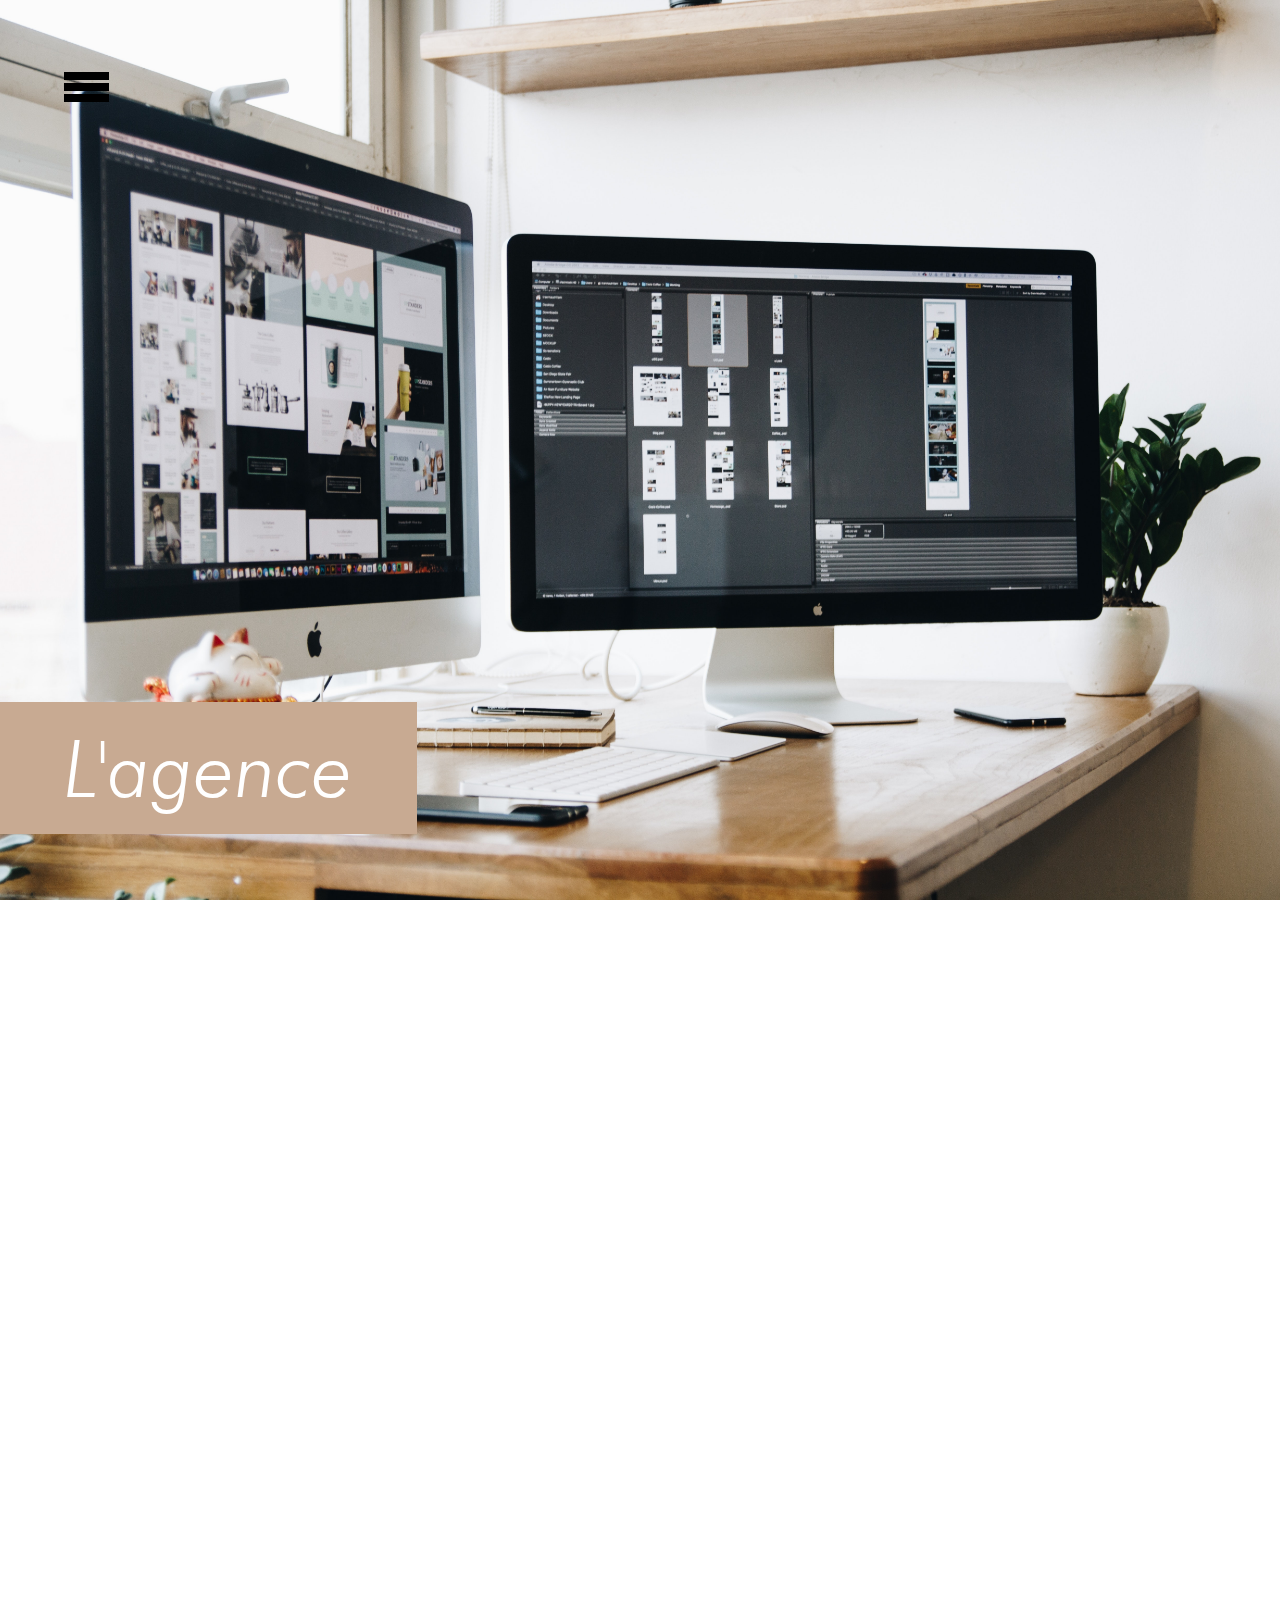
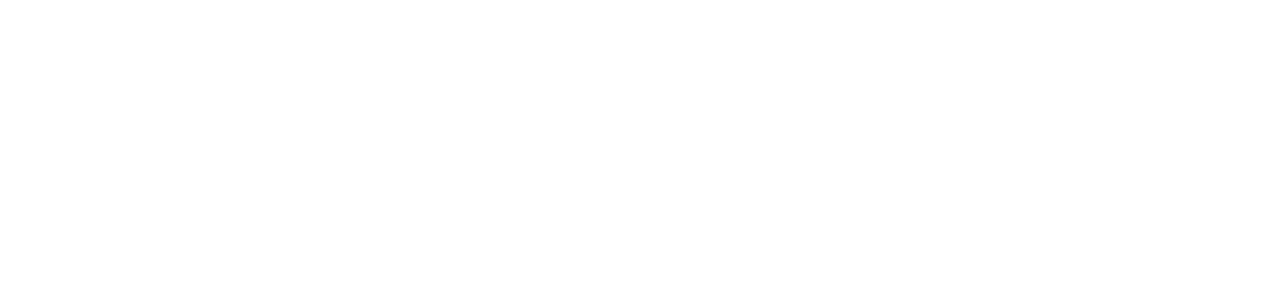
<file: agence.html>
<!DOCTYPE html>
<html>
<head>
	<title></title>
	<link rel="stylesheet" type="text/css" href="./assets/css/style.css">
	<script type="text/javascript" src="https://cdnjs.cloudflare.com/ajax/libs/jquery/3.6.0/jquery.min.js"></script>
	<link rel="stylesheet" href="https://cdnjs.cloudflare.com/ajax/libs/font-awesome/5.15.3/css/all.min.css" crossorigin="anonymous">
</head>
<body>
	<input type="checkbox" class="openSidebarMenu" id="openSidebarMenu">
	<label for="openSidebarMenu" class="sidebarIconToggle">
		<div class="spinner diagonal part-1"></div>
		<div class="spinner horizontal"></div>
		<div class="spinner diagonal part-2"></div>
	</label>
	<div id="sidebarMenu">
		<ul class="sidebarMenuInner">
			<li><a href="index.html" target="_blank">Accueil</a></li>
			<li><a href="agence.html" target="_blank">L'agence</a></li>
			<li><a href="projets.html" target="_blank">Projets</a></li>
			<li><a href="contact.html" target="_blank">Contact</a></li>
		</ul>
	</div>
	<div class="bg"><span class="title-bloc">L'agence</span></div>
	<div class="text-agence">
		<h1>Histoire</h1>
		<p>
			Catwalk est une agence de commmunication print & web basée sur Armentières, en plein coeur de la métropole de Lille dans le Nord.
			Forte de diverses expériences professionneles au seins d’agences de communications, de services communication et marketing de grandes entreprises ou encore de projets indépendants, Catwalk a pu reccueillir autant d’organisation et de compétences techniques que nécessaires pour mener a bien votre projet.
		</p>
	</div>
	<div class="text-agence-2">
		<h1>Equipe</h1>
		<p>
			L’agence se compose d’une Directrice artistique/Graphiste/Conceptrice réalisatrice web et digital travaillant seule ou en étroite collaboration avec des personnes qualifiée dans divers domaines afin de vous assurer une prestation de qualité la plus complète possible.
		</p>
	</div>
	<div class="text-agence-3">	
		<div class="bloc_orange">
			<div class="content">
				Votre contenu
			</div>
		</div>
		<div class="bloc">
			<div class="content">
				Votre contenu
			</div>
		</div>
		<div class="bloc_orange">
			<div class="content">
				Votre contenu
			</div>
		</div>
	</div>
	<div class="text-agence-4">
		<div class="bloc">
			<div class="content">
				Votre contenu
			</div>
		</div>
		<div class="bloc_orange">
			<div class="content">
				Votre contenu
			</div>
		</div>
		<div class="bloc">
			<div class="content">
				Votre contenu
			</div>
		</div>
	</div>
</body>
</html>
</file>
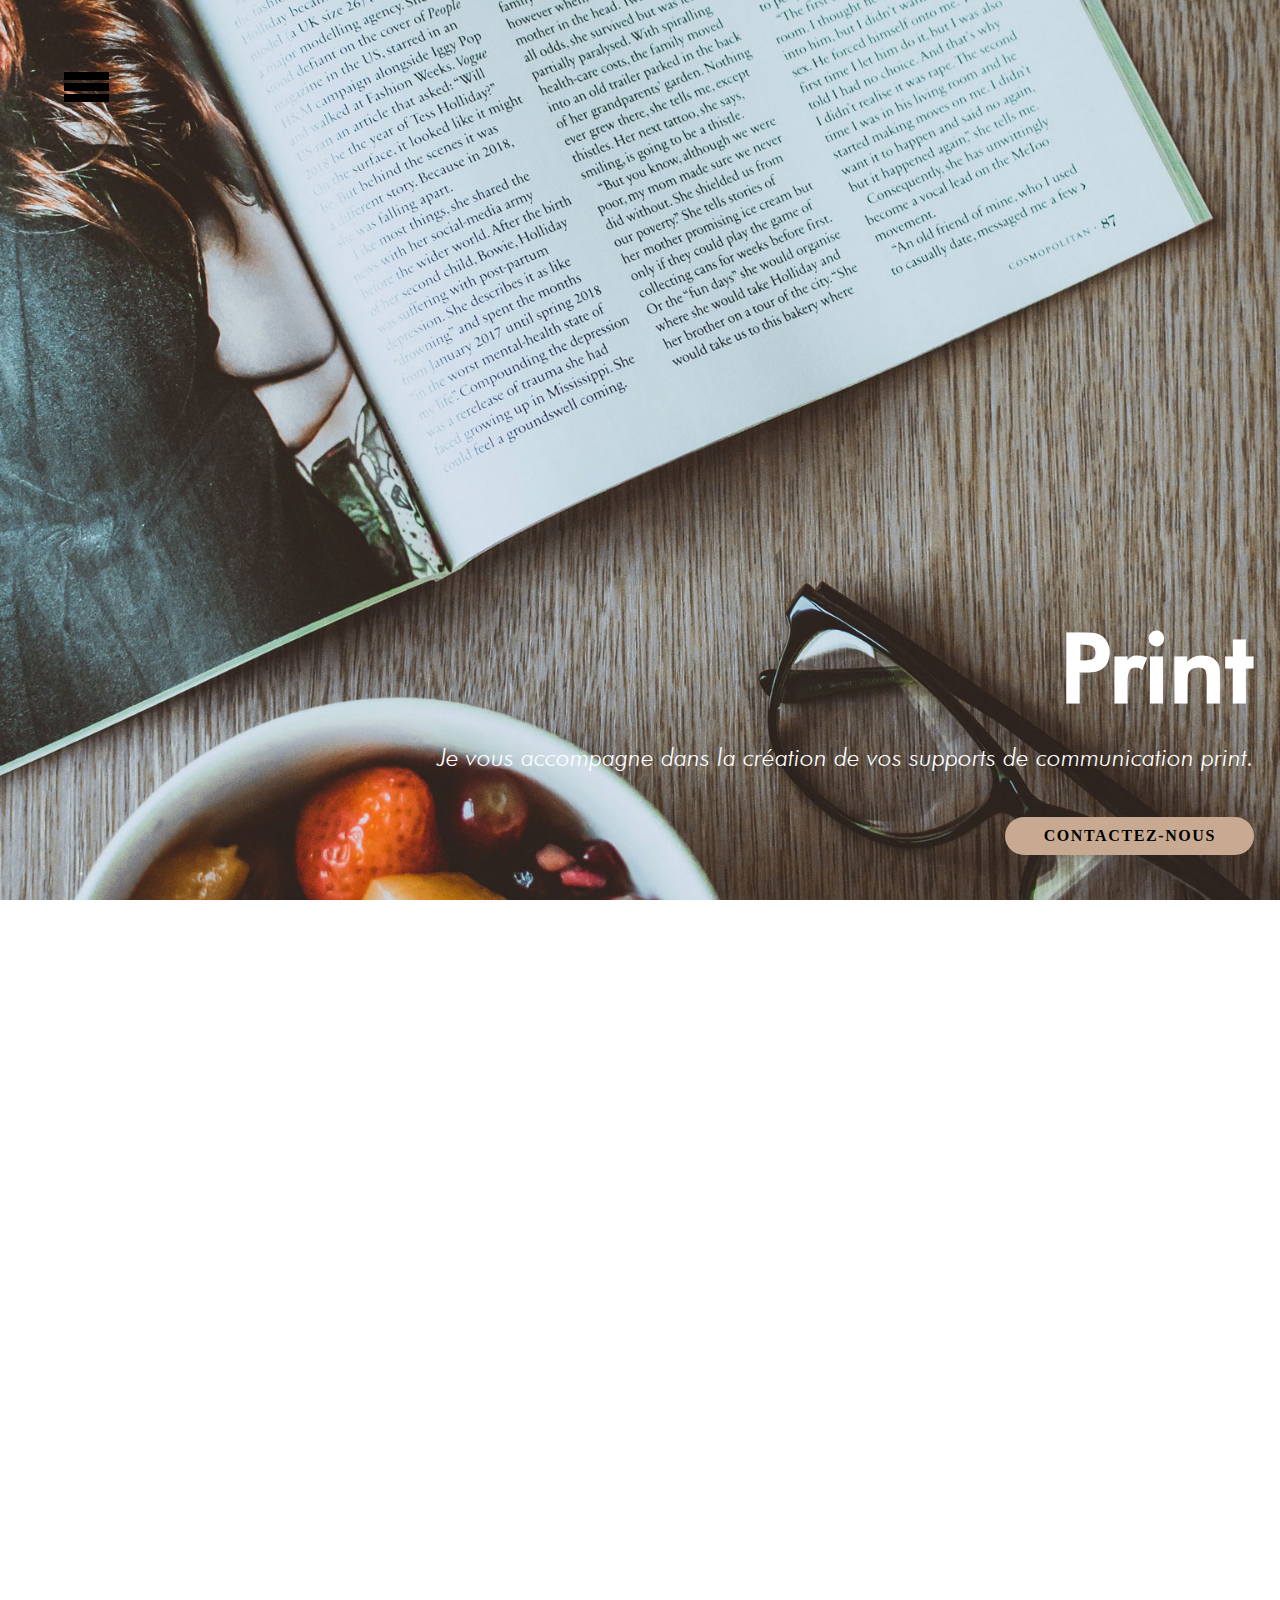
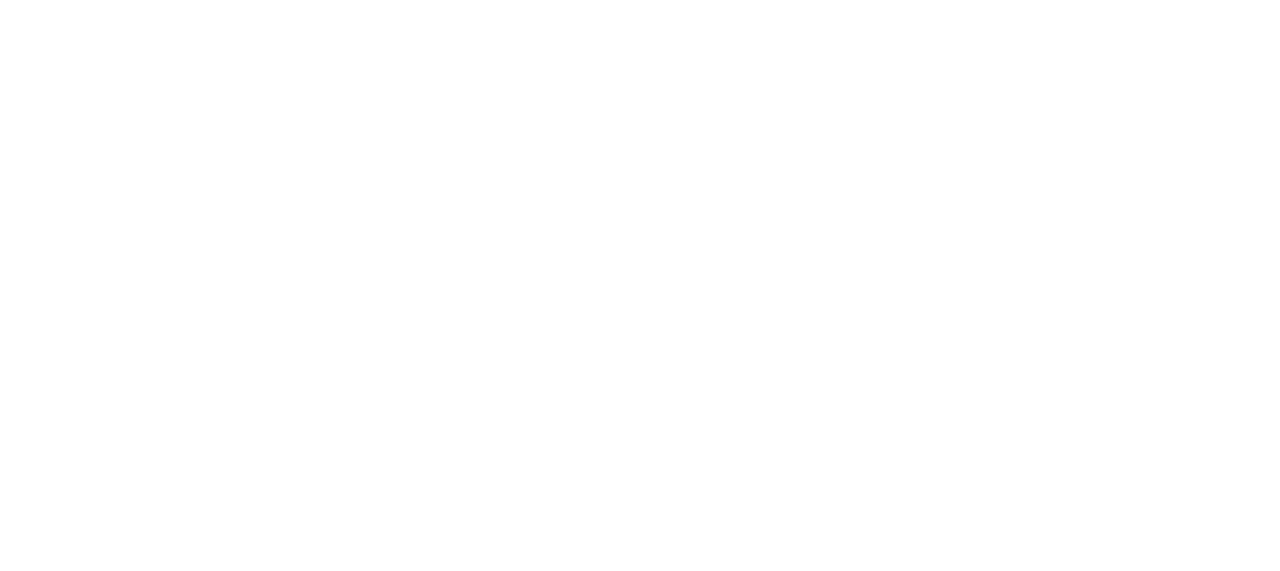
<file: print.html>
<!DOCTYPE html>
<html>
<head>
	<title>print</title>
	<link rel="stylesheet" type="text/css" href="./assets/css/style.css">
	<meta charset="UTF-8">
</head>
<body>
	<div class="main-header-print">	
		<input type="checkbox" class="openSidebarMenu" id="openSidebarMenu">
		<label for="openSidebarMenu" class="sidebarIconToggle">
			<div class="spinner diagonal part-1"></div>
			<div class="spinner horizontal"></div>
			<div class="spinner diagonal part-2"></div>
		</label>
		<div id="sidebarMenu">
			<ul class="sidebarMenuInner">
				<li><a href="index.html" target="_blank">Accueil</a></li>
				<li><a href="agence.html" target="_blank">L'agence</a></li>
				<li><a href="projets.html" target="_blank">Projets</a></li>
				<li><a href="contact.html" target="_blank">Contact</a></li>
			</ul>
		</div>	
		<div class="header-print">
			<h1 class="print-h1">Print</h1></br>
			<span class="print-span">Je vous accompagne dans la création de vos supports de communication print.</span></br>
			<a href="contact.html" class="print-btn">Contactez-nous</a></br>
			</div>
		</div>
		<div class="div-print">
			<div class="paragraphe-print">
				<p>	Je vous propose plusieurs services afin d’adapter au mieux votre communication print.</br>
				Nous pouvons créer ensemble un <b>logo</b> ainsi qu’une <b>identité visuelle</b> complète contenant la <b>papeterie</b> nécessaire à votre activité (carte de visite, papier-en-tête, etc...).</br>Je crée également vos supports d’affichages tels que les <b>affiches</b>, roll up, pancartes, banderoles, PLV, signalétique. Je peux également vous proposer des supports de communication visuelle tels que des <b>flyers, plaquettes, newletter, packaging ou documents techniques</b>.</br>Et pour une présentation complète de vos services nous pouvons ensembles crée un ensemble de supports éditoriaux tels que des <b>catalogues</b> 	ou <b>magazines</b> regroupant toutes les informations nécessaires pour votre public.</br>
			</p>
		</div>

		<div class="square-print">
			<div class="square-print-square">
				<div class="title-print">
					<h1 class="titre-divers">DIVER<span style="color: white">SITE</span></h1>
				</div>
				<div>
					<img class="short-img" src="./assets/img/400x400.png" alt="">				
				</div>	
				<div>
					<img class="large-img" src="./assets/img/background.jpg" alt="">				
				</div>
			</div>
		</div>
		<div class="div-middle-print">
			<div class="square-middle-print">
				<div class="square-print-square-middle">
					<div class="title-middle-print">
						<h1 class="titre-middle-divers">ACCES<span style="color: black">SIBILITE</span></h1>
					</div>
					<div>
						<img class="short-middle-img" src="./assets/img/400x400.png">				
					</div>	
				</div>
			</div>
			<div class="paragraphe-middle-print">
				<p style="font-size: 1vw">	
				Moins cher qu’une agence de communication, je vous propose des supports de qualité à des prix abordables.</br>
				Dès lors que vous prendrez contact avec moi via le formulaire du site, je m’engage à vous apporter une réponse dans les plus bref délais afin de pouvoir discuter ensembles de votre projet et de le débuter au plus vite après sa validation.
			</p>
		</div>
	</div>
	<div class="div-bottom-print">
		<div class="paragraphe-bottom-print">
			<div class="title-bottom-print">
				<h1 class="titre-bottom-divers">IMPRESSION</h1>
			</div>
			<p style="font-size: 1vw">	
				Si vous le souhaitez, je peux m’occuper de la gestion de vos impressions, ainsi, de la conception à la livraison, vous n’aurez qu’un interlocuteur, plus pratique, non ?
				De plus, je travaille avec un imprimeur qualifié qui vous permettra d’économiser sur votre facture finale sans rogner sur la qualité de vos impressions !
			</p>
		</div>

		<div class="square-bottom-print">
			<div class="square-print-square-bottom">
				<div>
					<img class="large-bottom-img" src="./assets/img/background.jpg" alt="">				
				</div>
			</div>
		</div>
	</div>
</body>
</html>
</file>
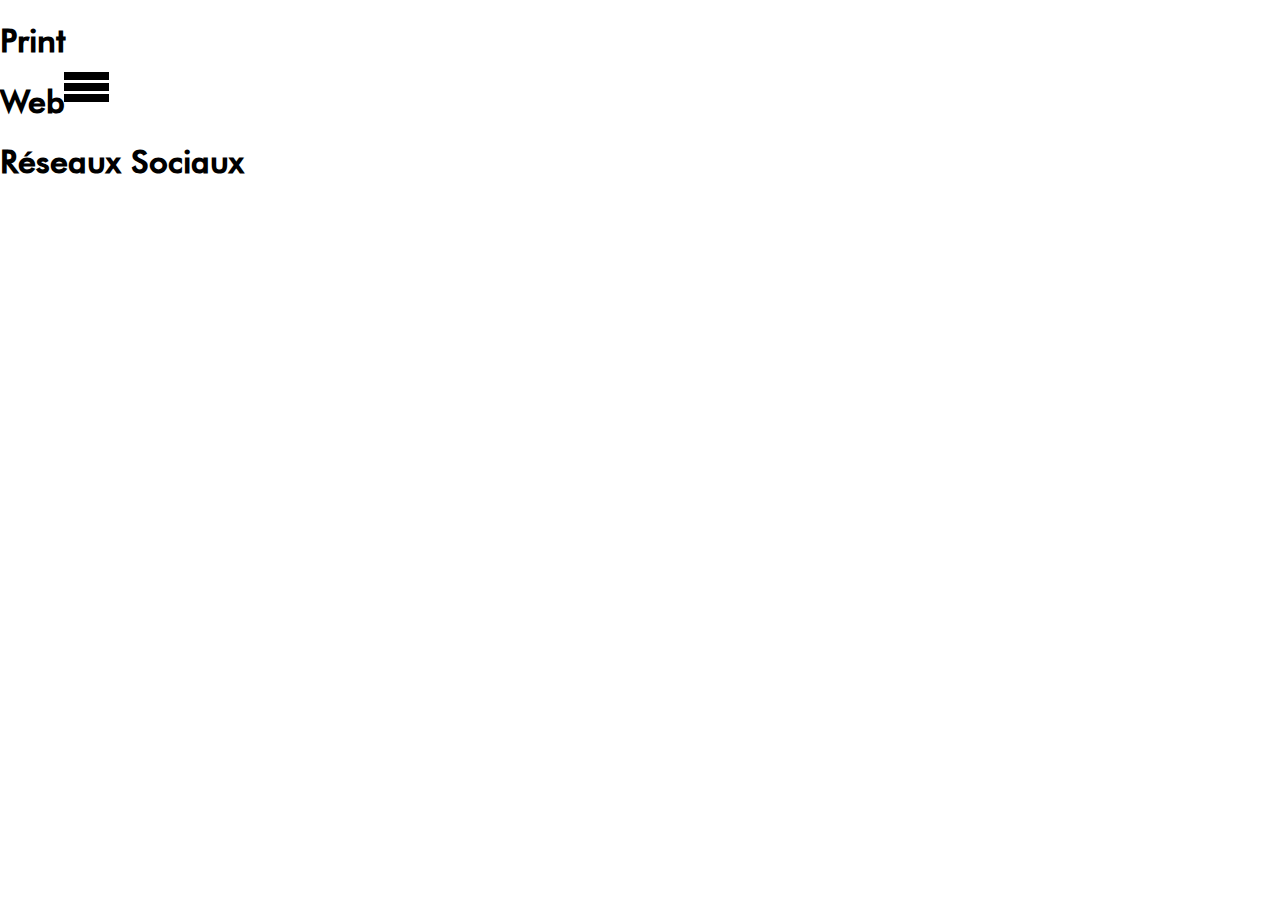
<file: projets.html>
<!DOCTYPE html>
<html>
<head>
	<title></title>
	<link rel="stylesheet" type="text/css" href="./assets/css/style.css">
</head>
<body>
	<input type="checkbox" class="openSidebarMenu" id="openSidebarMenu">
	<label for="openSidebarMenu" class="sidebarIconToggle">
		<div class="spinner diagonal part-1"></div>
		<div class="spinner horizontal"></div>
		<div class="spinner diagonal part-2"></div>
	</label>
	<div id="sidebarMenu">
		<ul class="sidebarMenuInner">
			<li><a href="index.html" target="_blank">Accueil</a></li>
			<li><a href="agence.html" target="_blank">L'agence</a></li>
			<li><a href="projets.html" target="_blank">Projets</a></li>
			<li><a href="contact.html" target="_blank">Contact</a></li>
		</ul>
	</div>
	<div class="list-projet">
		<div class="titre-projet">
			<h1 class="fromCenter"><a href="print.html">Print</a></h1>
		</div>
		<div class="titre-projet">
			<h1 class="fromCenter"><a href="web.html">Web</a></h1>
		</div>
		<div class="titre-projet">
			<h1 class="fromCenter"><a href="reseaux.html">Réseaux Sociaux</a></h1>
		</div>
	</div>		
</body>
</html>
</file>
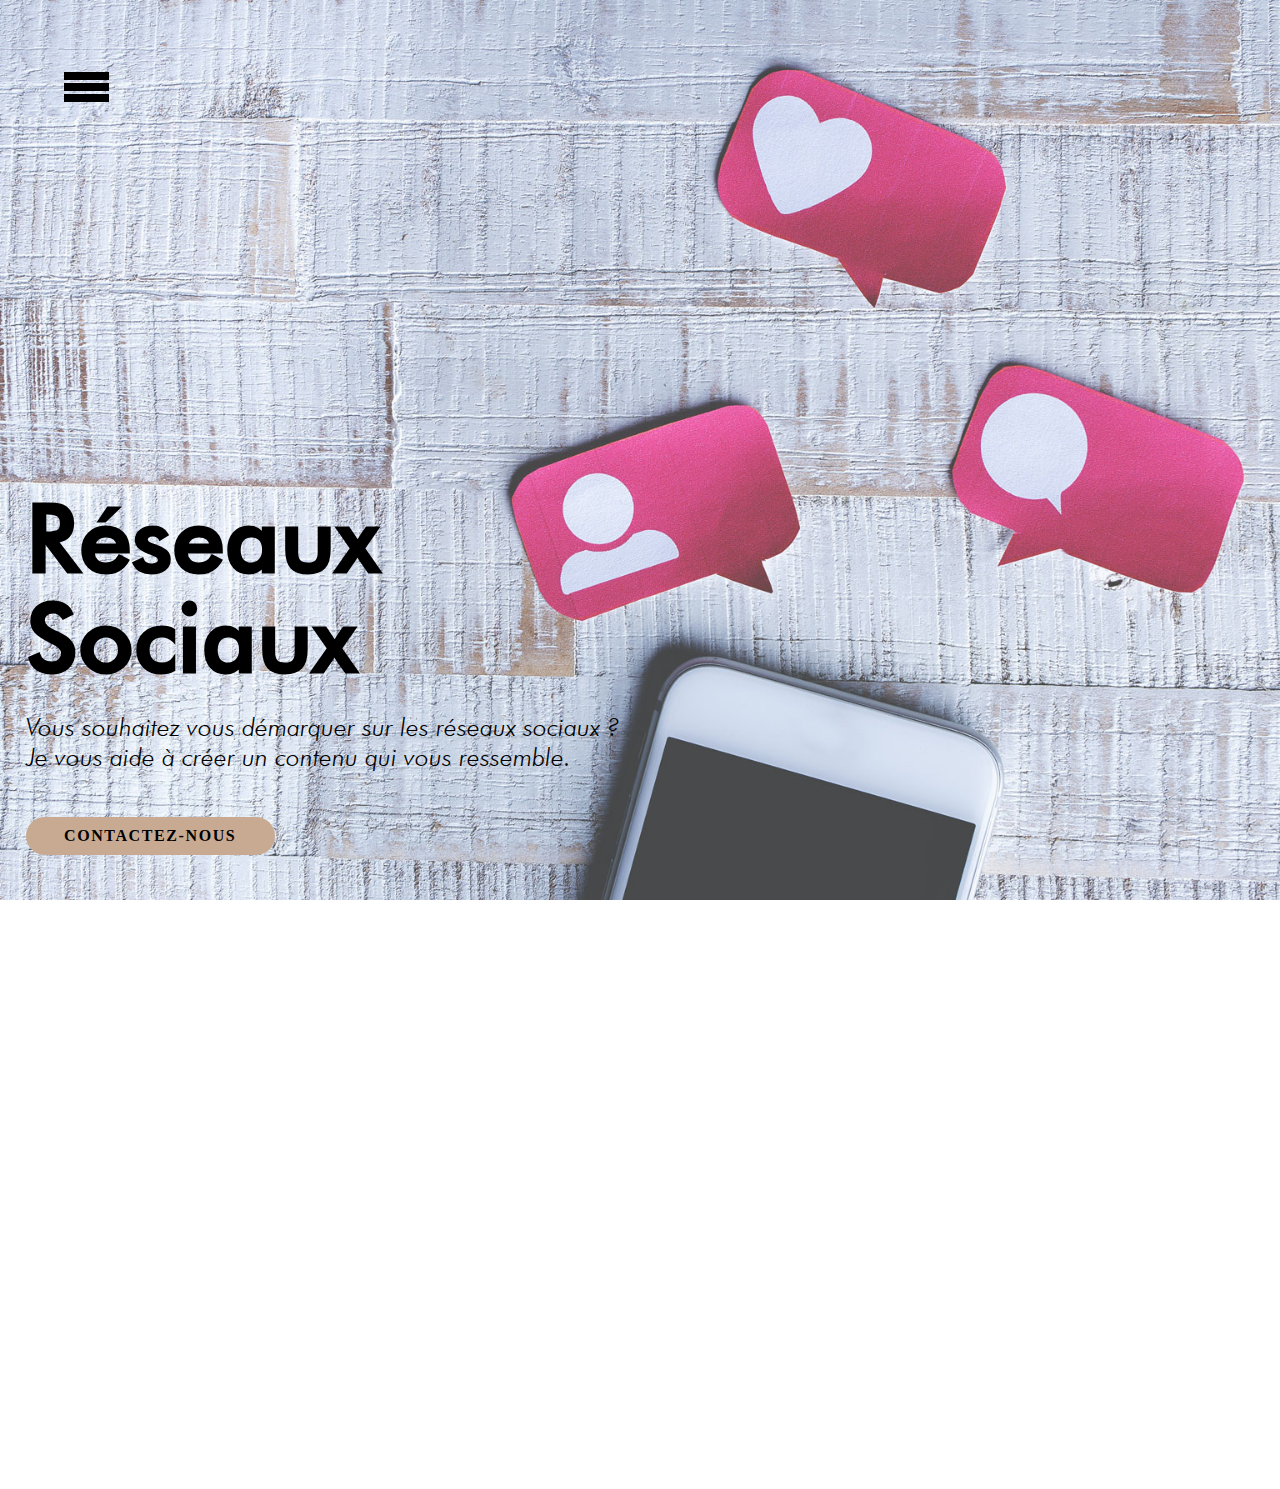
<file: reseaux.html>
<!DOCTYPE html>
<html>
<head>
	<title>Réseaux Sociaux</title>
	<link rel="stylesheet" type="text/css" href="./assets/css/style.css">
	<meta charset="UTF-8">
</head>
<body>
	<div class="main-header-reseaux">
		<input type="checkbox" class="openSidebarMenu" id="openSidebarMenu">
		<label for="openSidebarMenu" class="sidebarIconToggle">
			<div class="spinner diagonal part-1"></div>
			<div class="spinner horizontal"></div>
			<div class="spinner diagonal part-2"></div>
		</label>
		<div id="sidebarMenu">
			<ul class="sidebarMenuInner">
				<li><a href="index.html" target="_blank">Accueil</a></li>
				<li><a href="agence.html" target="_blank">L'agence</a></li>
				<li><a href="projets.html" target="_blank">Projets</a></li>
				<li><a href="contact.html" target="_blank">Contact</a></li>
			</ul>
		</div>
		<div class="header-web">
			<h1 class="web-h1" style="color: black">Réseaux</h1></br>
			<h1 class="web-h1" style="margin-top: -5%; color: black">Sociaux</h1></br>
			<span class="web-span" style="color: black">Vous souhaitez vous démarquer sur les réseaux sociaux ?</span><br>
			<span class="web-span" style="color: black">Je vous aide à créer un contenu qui vous ressemble.</span></br>
			<a href="contact.html" class="web-btn">Contactez-nous</a></br>
		</div>
	</div>

	<div class="container-reseaux">
		<h1 class="title-reseaux">Création de votre contenu</h1>
		<div class="title-bloc-reseaux">
			<img class="img-reseaux" src="./assets/img/400x400.png">

			<p class="paragraphe-reseaux">Envie de vous mettre à la page sur les réseaux sociaux ? Je vous aide à faire vos premiers pas sur l’application en créant un compte avec la photo de profil, la bannière et la description sur le réseau de votre choix.
				Je vous propose également de créer du contenu attractif et visuel, en adéquation avec votre marque pour vos publications et vos stories.
				Une stratégie de communication liée à vos réseaux afin d’exploiter au mieux leur potentiel.
			Et enfin, je vous propose la réalisation de courtes vidéos adaptées au format de vos posts pour agrémenter votre profil.</p>
		</div>
	</div>
</body>
</html>
</file>
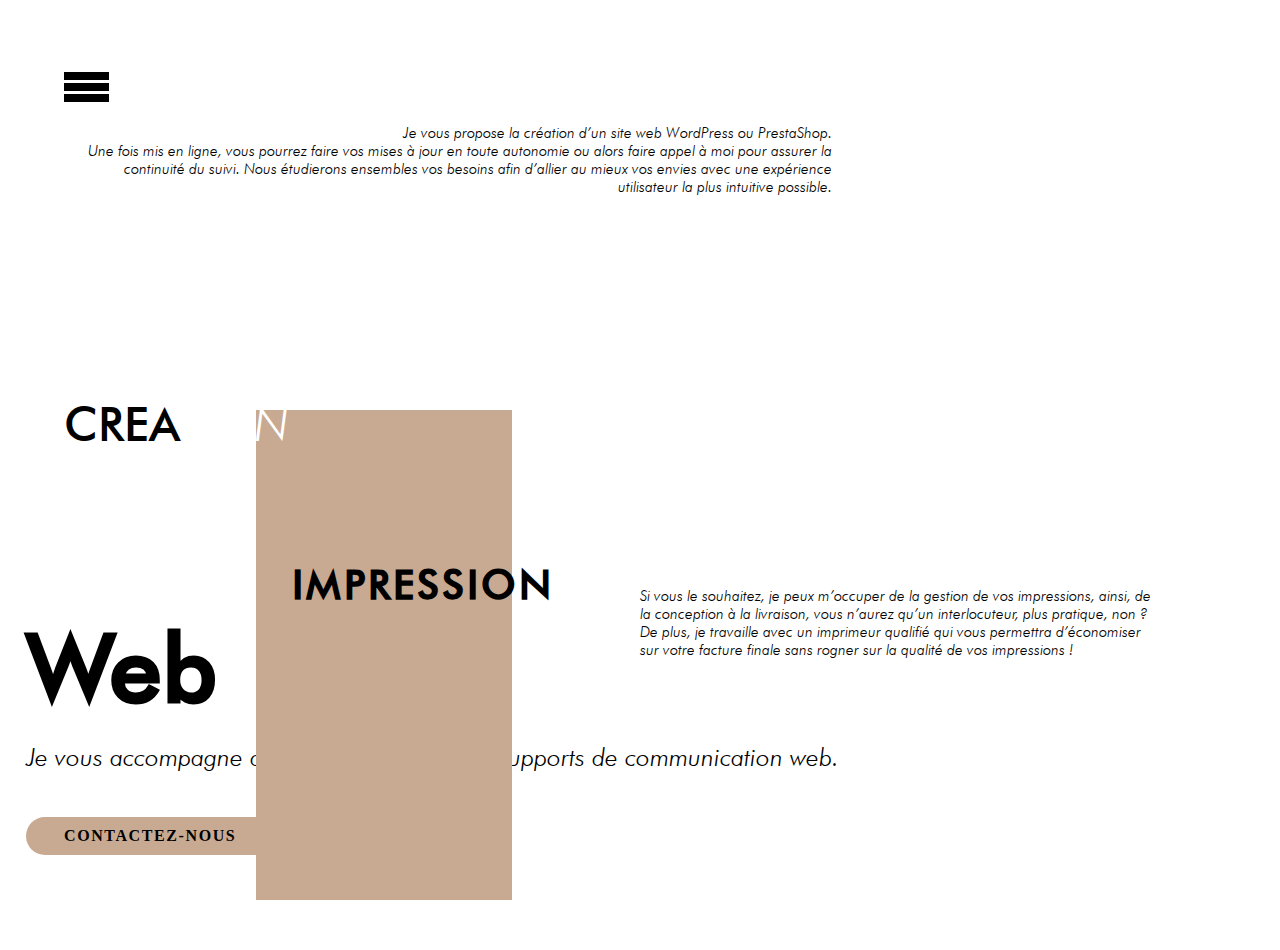
<file: web.html>
<!DOCTYPE html>
<html>
<head>
	<title>web</title>
	<link rel="stylesheet" type="text/css" href="./assets/css/style.css">
	<meta charset="UTF-8">
</head>
<body>
	<div class="main-header">
		<input type="checkbox" class="openSidebarMenu" id="openSidebarMenu">
		<label for="openSidebarMenu" class="sidebarIconToggle">
			<div class="spinner diagonal part-1"></div>
			<div class="spinner horizontal"></div>
			<div class="spinner diagonal part-2"></div>
		</label>
		<div id="sidebarMenu">
			<ul class="sidebarMenuInner">
				<li><a href="index.html" target="_blank">Accueil</a></li>
				<li><a href="agence.html" target="_blank">L'agence</a></li>
				<li><a href="projets.html" target="_blank">Projets</a></li>
				<li><a href="contact.html" target="_blank">Contact</a></li>
			</ul>
		</div>		
		<div class="header-web">
			<h1 class="web-h1">Web</h1></br>
			<span class="web-span">Je vous accompagne dans la création de vos supports de communication web.</span></br>
			<a href="contact.html" class="web-btn">Contactez-nous</a></br>
		</div>
	</div>

	<div class="div-web">
		<div class="paragraphe-web">
			<p>	
			Je vous propose la création d’un site web WordPress ou PrestaShop.</br>
			Une fois mis en ligne, vous pourrez faire vos mises à jour en toute autonomie ou alors faire appel à moi pour assurer la continuité du suivi. Nous étudierons ensembles vos besoins afin d’allier au mieux vos envies avec une expérience utilisateur la plus intuitive possible.
		</p>
	</div>

	<div class="square-web">
		<div class="square-web-square">
			<div class="title-web">
				<h1 class="titre-divers-web">CREA<span style="color: white">TION</span></h1>
			</div>
		</div>
	</div>

	<div class="div-bottom-web">
		<div class="square-bottom-web">
			<div class="square-web-square-bottom">
			</div>
		</div>
		<div class="paragraphe-bottom-web">
			<div class="title-bottom-web">
				<h1 class="titre-bottom-divers-web">IMPRESSION</h1>
			</div>
			<p style="font-size: ">	
				Si vous le souhaitez, je peux m’occuper de la gestion de vos impressions, ainsi, de la conception à la livraison, vous n’aurez qu’un interlocuteur, plus pratique, non ?
				De plus, je travaille avec un imprimeur qualifié qui vous permettra d’économiser sur votre facture finale sans rogner sur la qualité de vos impressions !
			</p>
		</div>
	</div>
</body>
</html>
</file>
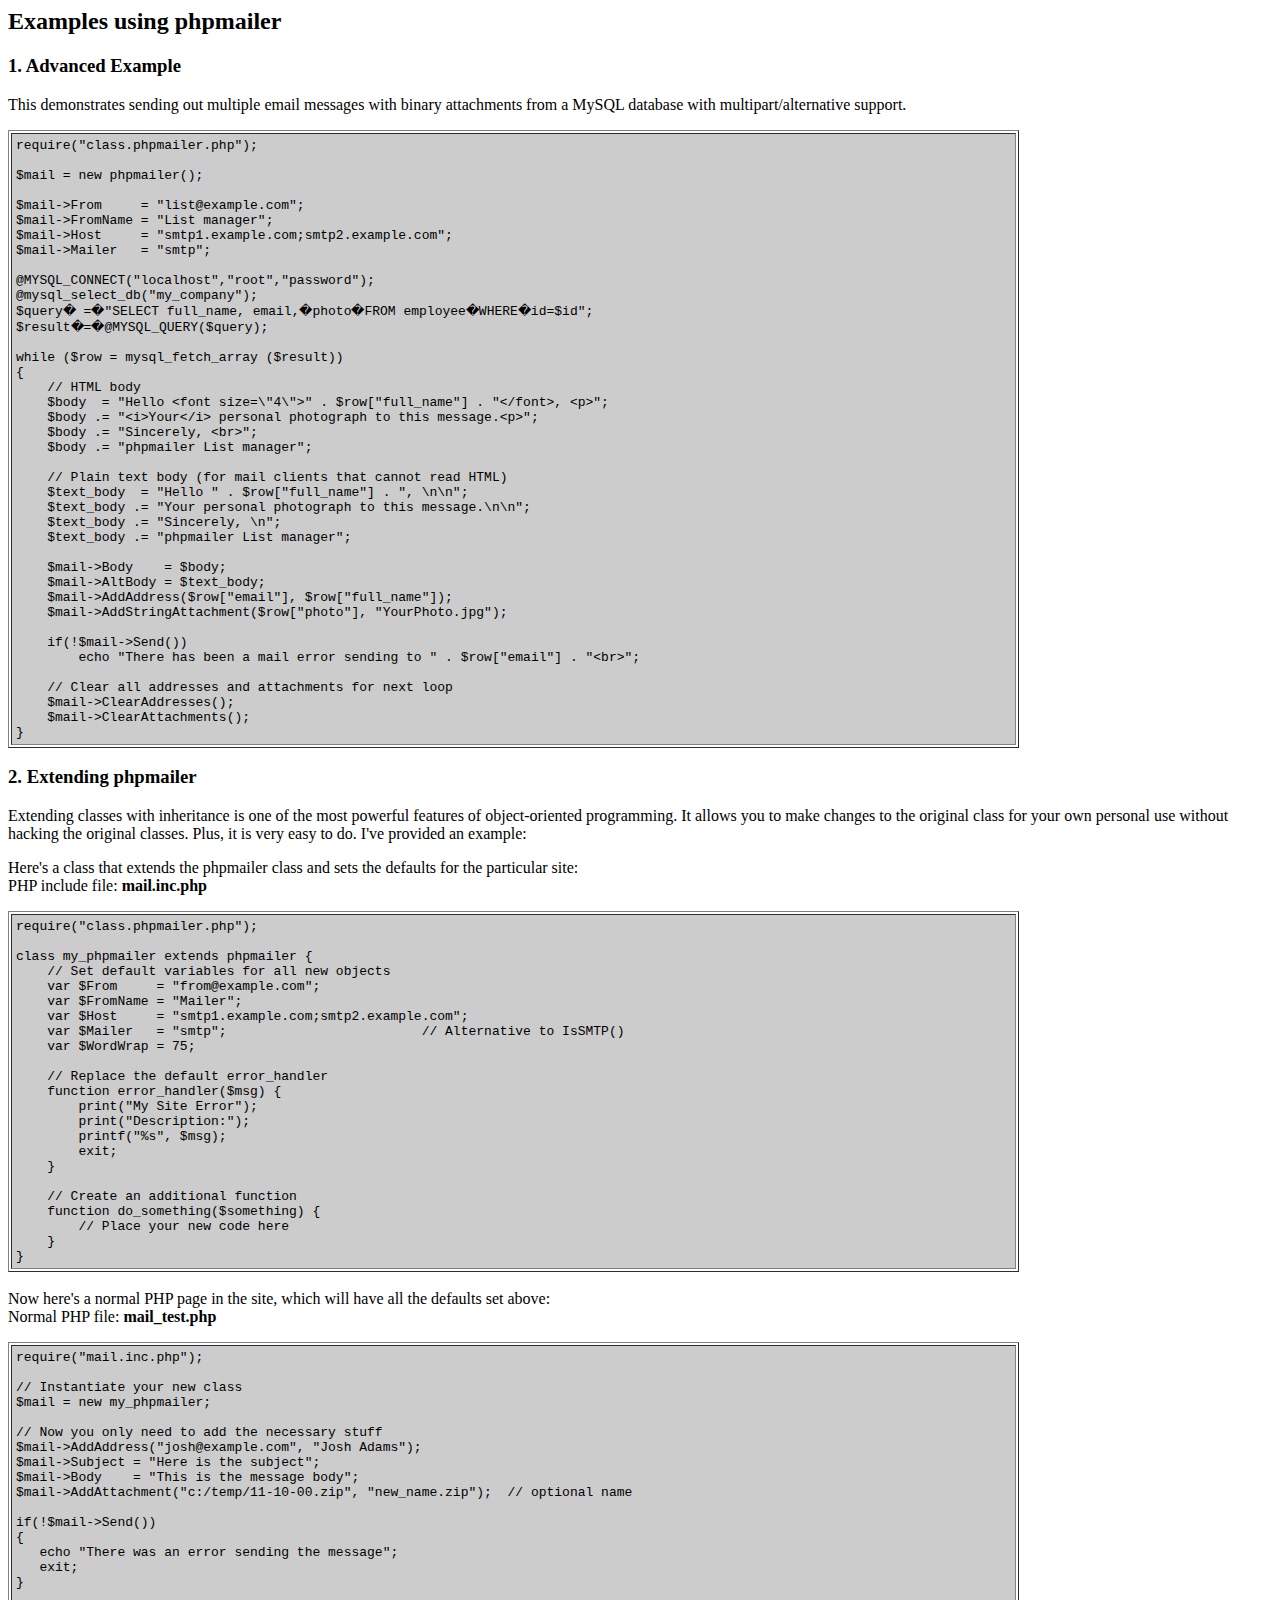
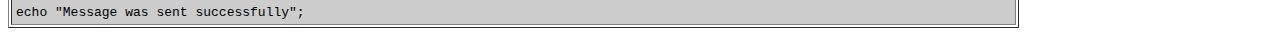
<file: PHPMailer_5.2.4/docs/extending.html>
<html>
<head>
<title>Examples using phpmailer</title>
</head>

<body bgcolor="#FFFFFF">

<h2>Examples using phpmailer</h2>

<h3>1. Advanced Example</h3>
<p>

This demonstrates sending out multiple email messages with binary attachments
from a MySQL database with multipart/alternative support.<p>
<table cellpadding="4" border="1" width="80%">
<tr>
<td bgcolor="#CCCCCC">
<pre>
require("class.phpmailer.php");

$mail = new phpmailer();

$mail->From     = "list@example.com";
$mail->FromName = "List manager";
$mail->Host     = "smtp1.example.com;smtp2.example.com";
$mail->Mailer   = "smtp";

@MYSQL_CONNECT("localhost","root","password");
@mysql_select_db("my_company");
$query� =�"SELECT full_name, email,�photo�FROM employee�WHERE�id=$id";
$result�=�@MYSQL_QUERY($query);

while ($row = mysql_fetch_array ($result))
{
    // HTML body
    $body  = "Hello &lt;font size=\"4\"&gt;" . $row["full_name"] . "&lt;/font&gt;, &lt;p&gt;";
    $body .= "&lt;i&gt;Your&lt;/i&gt; personal photograph to this message.&lt;p&gt;";
    $body .= "Sincerely, &lt;br&gt;";
    $body .= "phpmailer List manager";

    // Plain text body (for mail clients that cannot read HTML)
    $text_body  = "Hello " . $row["full_name"] . ", \n\n";
    $text_body .= "Your personal photograph to this message.\n\n";
    $text_body .= "Sincerely, \n";
    $text_body .= "phpmailer List manager";

    $mail->Body    = $body;
    $mail->AltBody = $text_body;
    $mail->AddAddress($row["email"], $row["full_name"]);
    $mail->AddStringAttachment($row["photo"], "YourPhoto.jpg");

    if(!$mail->Send())
        echo "There has been a mail error sending to " . $row["email"] . "&lt;br&gt;";

    // Clear all addresses and attachments for next loop
    $mail->ClearAddresses();
    $mail->ClearAttachments();
}
</pre>
</td>
</tr>
</table>
<p>

<h3>2. Extending phpmailer</h3>
<p>

Extending classes with inheritance is one of the most
powerful features of object-oriented
programming.  It allows you to make changes to the
original class for your
own personal use without hacking the original
classes.  Plus, it is very
easy to do. I've provided an example:

<p>
Here's a class that extends the phpmailer class and sets the defaults
for the particular site:<br>
PHP include file: <b>mail.inc.php</b>
<p>

<table cellpadding="4" border="1" width="80%">
<tr>
<td bgcolor="#CCCCCC">
<pre>
require("class.phpmailer.php");

class my_phpmailer extends phpmailer {
    // Set default variables for all new objects
    var $From     = "from@example.com";
    var $FromName = "Mailer";
    var $Host     = "smtp1.example.com;smtp2.example.com";
    var $Mailer   = "smtp";                         // Alternative to IsSMTP()
    var $WordWrap = 75;

    // Replace the default error_handler
    function error_handler($msg) {
        print("My Site Error");
        print("Description:");
        printf("%s", $msg);
        exit;
    }

    // Create an additional function
    function do_something($something) {
        // Place your new code here
    }
}
</td>
</tr>
</table>
<br>

Now here's a normal PHP page in the site, which will have all the defaults set
above:<br>
Normal PHP file: <b>mail_test.php</b>
<p>

<table cellpadding="4" border="1" width="80%">
<tr>
<td bgcolor="#CCCCCC">
<pre>
require("mail.inc.php");

// Instantiate your new class
$mail = new my_phpmailer;

// Now you only need to add the necessary stuff
$mail->AddAddress("josh@example.com", "Josh Adams");
$mail->Subject = "Here is the subject";
$mail->Body    = "This is the message body";
$mail->AddAttachment("c:/temp/11-10-00.zip", "new_name.zip");  // optional name

if(!$mail->Send())
{
   echo "There was an error sending the message";
   exit;
}

echo "Message was sent successfully";
</pre>
</td>
</tr>
</table>
</p>

</body>
</html>
</file>
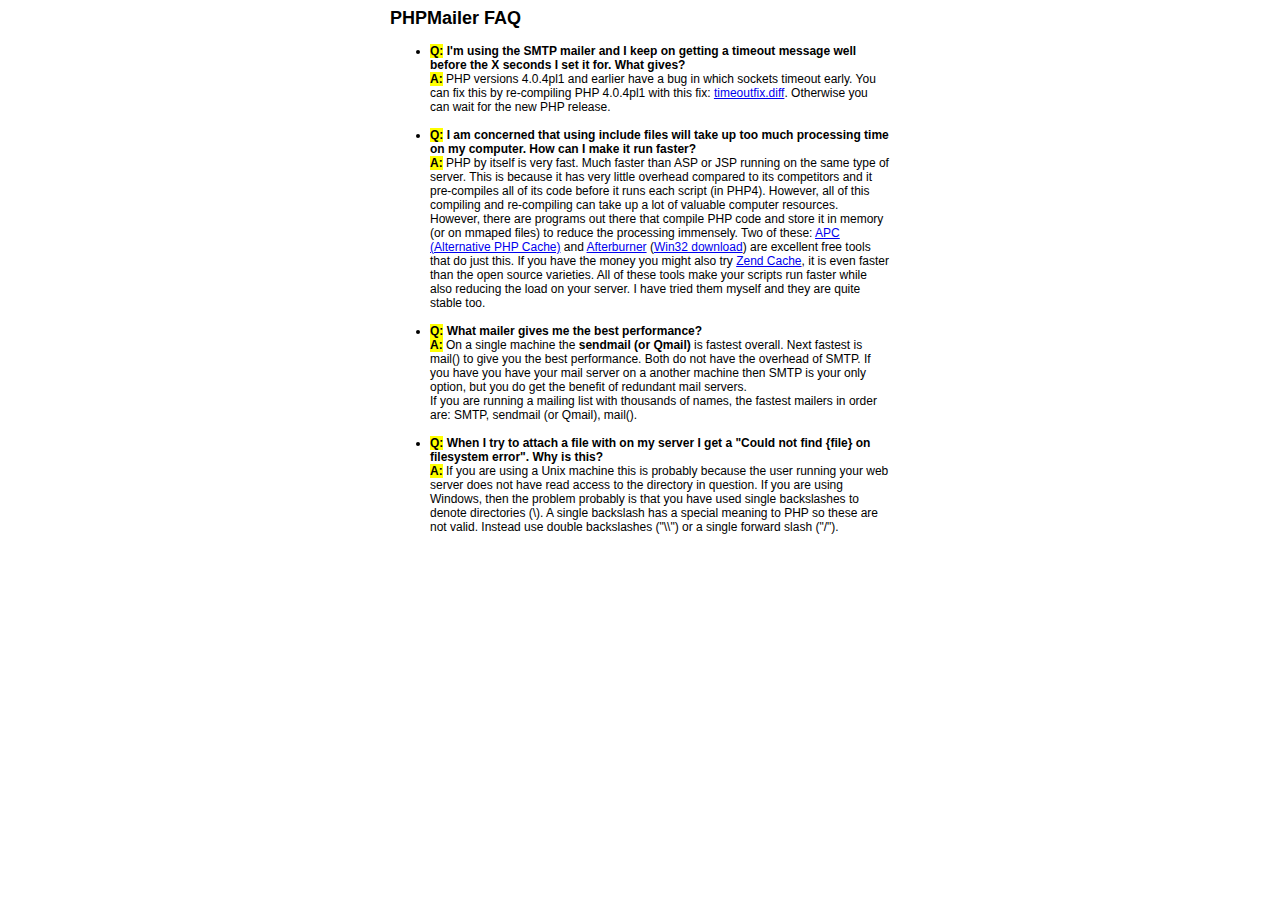
<file: PHPMailer_5.2.4/docs/faq.html>
﻿<html>
<head>
<title>PHPMailer FAQ</title>
<style>
body, p {
  font-family: Arial, Helvetica, sans-serif;
  font-size: 12px;
}
div.width {
  width: 500px;
  text-align: left;
}
</style>
</head>
<body bgcolor="#FFFFFF">
<center>
<div class="width">
<h2>PHPMailer FAQ</h2>
<ul>

  <li><b style="background-color: #FFFF00">Q:</b> <b>I&#039;m using the SMTP mailer and I keep on getting a timeout message
  well before the X seconds I set it for.  What gives?</b><br />
  <b style="background-color: #FFFF00">A:</b> PHP versions 4.0.4pl1 and earlier have a bug in which sockets timeout
  early.  You can fix this by re-compiling PHP 4.0.4pl1 with this fix:
  <a href="timeoutfix.diff">timeoutfix.diff</a>. Otherwise you can wait for the new PHP release.<br /><br /></li>

  <li><b style="background-color: #FFFF00">Q:</b> <b>I am concerned that using include files will take up too much
  processing time on my computer.  How can I make it run faster?</b><br />
  <b style="background-color: #FFFF00">A:</b>  PHP by itself is very fast.  Much faster than ASP or JSP running on
  the same type of server.  This is because it has very little overhead compared
  to its competitors and it pre-compiles all of
  its code before it runs each script (in PHP4).  However, all of
  this compiling and re-compiling can take up a lot of valuable
  computer resources.  However, there are programs out there that compile
  PHP code and store it in memory (or on mmaped files) to reduce the
  processing immensely.  Two of these: <a href="http://apc.communityconnect.com">APC
  (Alternative PHP Cache)</a> and <a href="http://bwcache.bware.it/index.htm">Afterburner</a>
  (<a href="http://www.mm4.de/php4win/mod_php4_win32/">Win32 download</a>)
  are excellent free tools that do just this.  If you have the money
  you might also try <a href="http://www.zend.com">Zend Cache</a>, it is
  even faster than the open source varieties.  All of these tools make your
  scripts run faster while also reducing the load on your server. I have tried
  them myself and they are quite stable too.<br /><br /></li>

  <li><b style="background-color: #FFFF00">Q:</b> <b>What mailer gives me the best performance?</b><br />
  <b style="background-color: #FFFF00">A:</b> On a single machine the <b>sendmail (or Qmail)</b> is fastest overall.
  Next fastest is mail() to give you the best performance. Both do not have the overhead of SMTP.
  If you have you have your mail server on a another machine then
  SMTP is your only option, but you do get the benefit of redundant mail servers.<br />
  If you are running a mailing list with thousands of names, the fastest mailers in order are: SMTP, sendmail (or Qmail), mail().<br /><br /></li>

  <li><b style="background-color: #FFFF00">Q:</b> <b>When I try to attach a file with on my server I get a
  "Could not find {file} on filesystem error".  Why is this?</b><br />
  <b style="background-color: #FFFF00">A:</b> If you are using a Unix machine this is probably because the user
  running your web server does not have read access to the directory in question.  If you are using Windows,
  then the problem probably is that you have used single backslashes to denote directories (\).
  A single backslash has a special meaning to PHP so these are not
  valid.  Instead use double backslashes ("\\") or a single forward
  slash ("/").<br /><br /></li>

</ul>

</div>
</center>

</body>
</html>
</file>
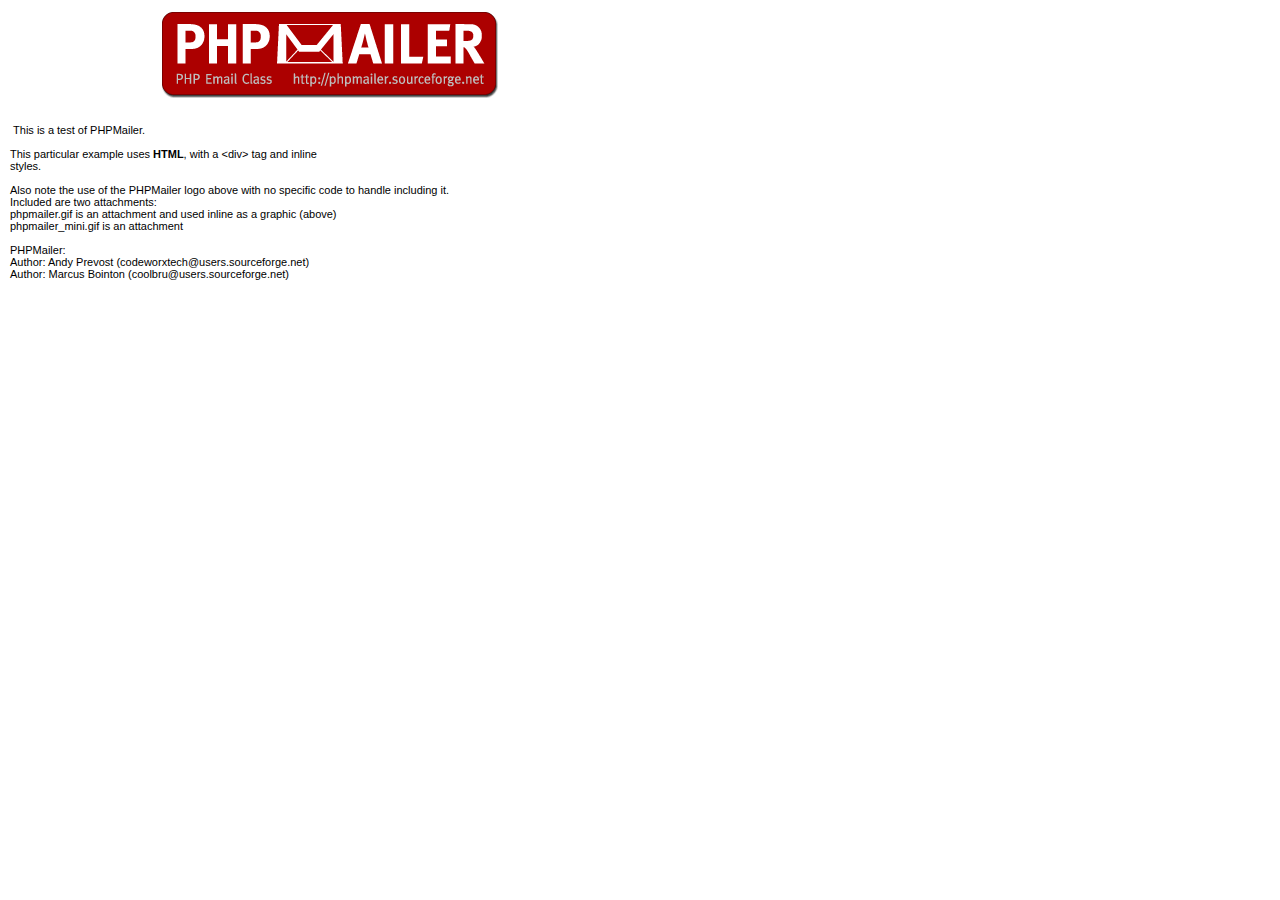
<file: PHPMailer_5.2.4/examples/contents.html>
<body style="margin: 10px;">
<div style="width: 640px; font-family: Arial, Helvetica, sans-serif; font-size: 11px;">
<div align="center"><img src="images/phpmailer.gif" style="height: 90px; width: 340px"></div><br>
<br>
&nbsp;This is a test of PHPMailer.<br>
<br>
This particular example uses <strong>HTML</strong>, with a &lt;div&gt; tag and inline<br>
styles.<br>
<br>
Also note the use of the PHPMailer logo above with no specific code to handle
including it.<br />
Included are two attachments:<br />
phpmailer.gif is an attachment and used inline as a graphic (above)<br />
phpmailer_mini.gif is an attachment<br />
<br />
PHPMailer:<br />
Author: Andy Prevost (codeworxtech@users.sourceforge.net)<br />
Author: Marcus Bointon (coolbru@users.sourceforge.net)<br />
</div>
</body>
</file>
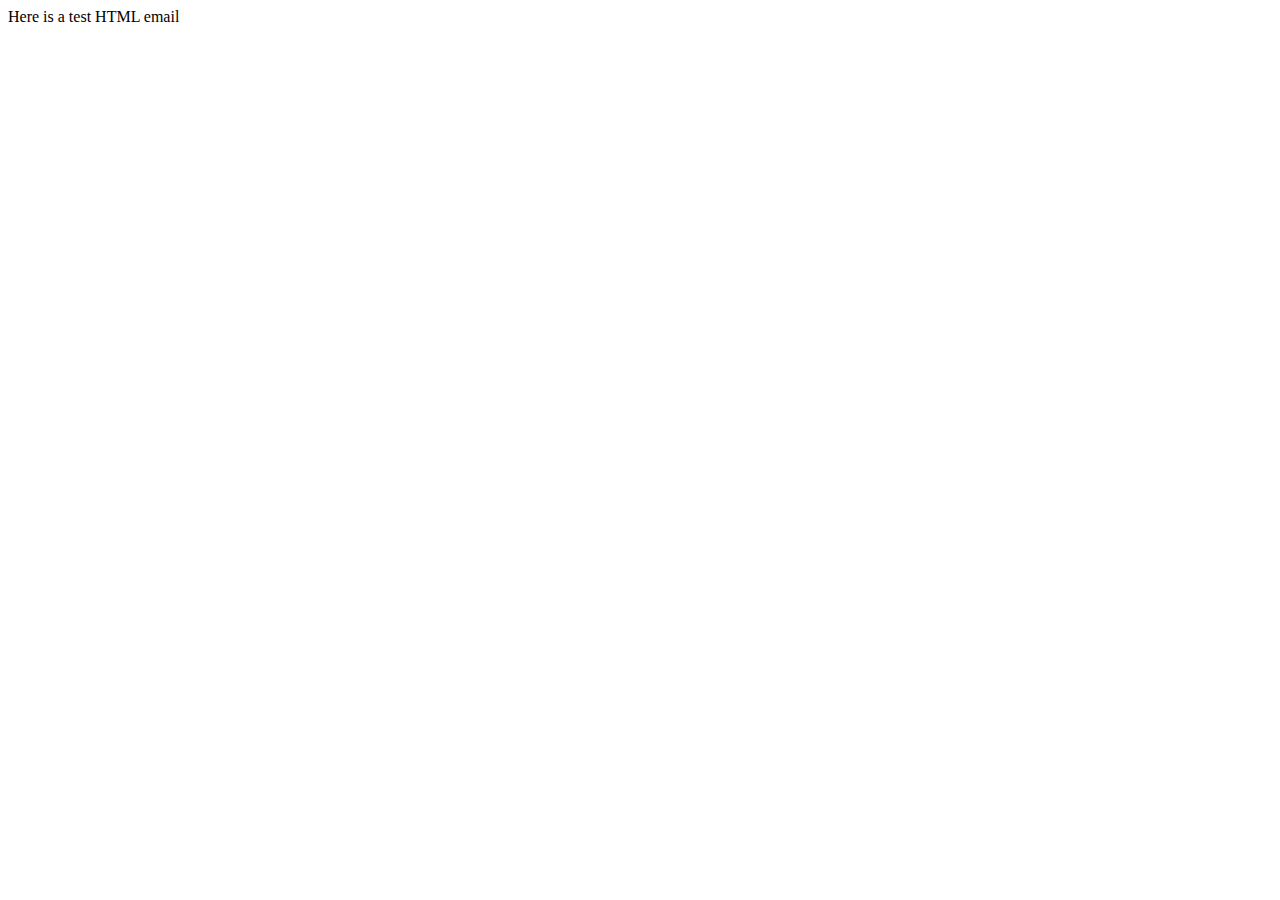
<file: PHPMailer_5.2.4/test/contents.html>
<!DOCTYPE HTML PUBLIC "-//W3C//DTD HTML 4.01 Transitional//EN">
<html>
  <head>
    <title>Email test</title>
    <meta http-equiv="Content-Type" content="text/html; charset=UTF-8">
  </head>
  <body>
	<p>Here is a test HTML email</p>
  </body>
</html>
</file>
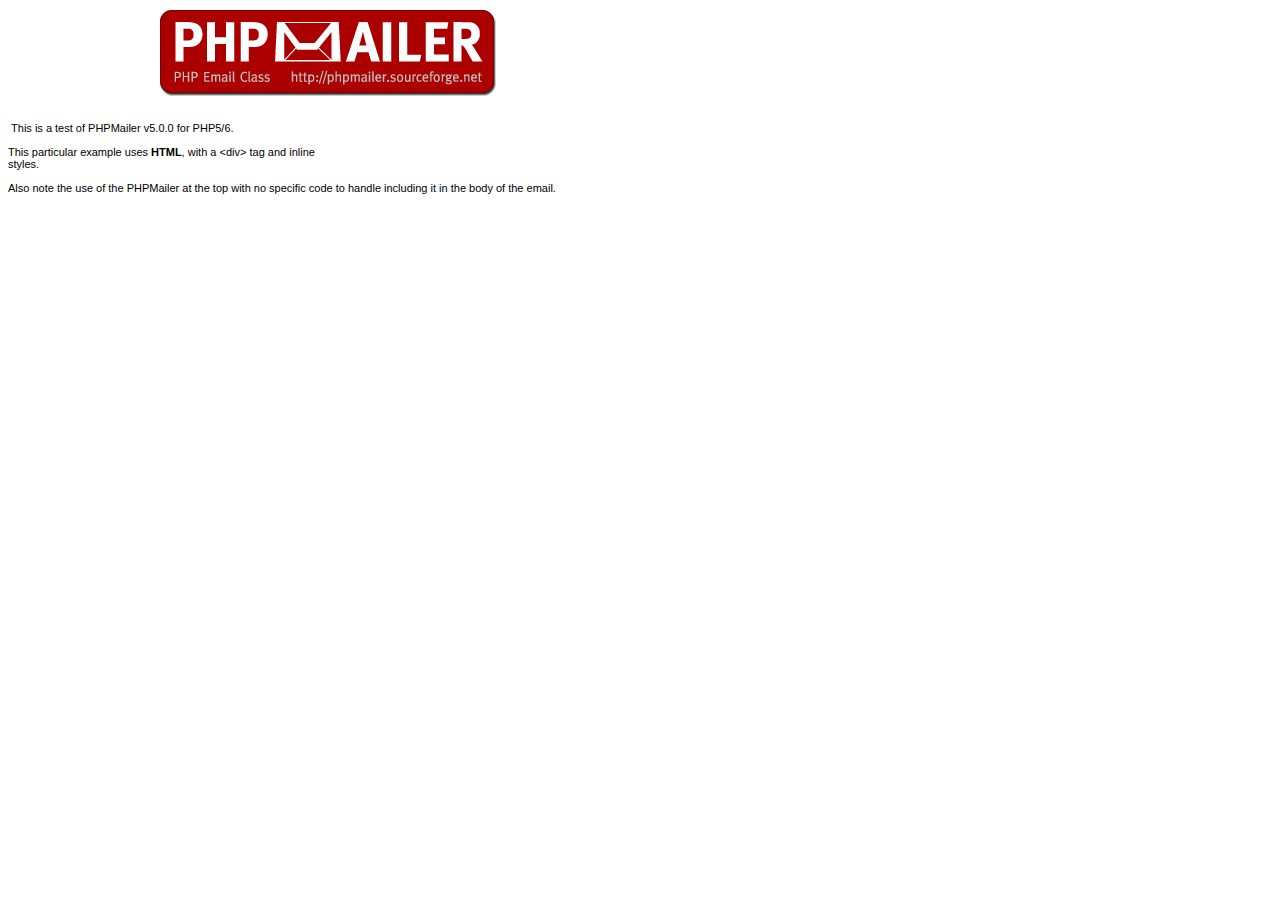
<file: PHPMailer_5.2.4/test_script/contents.html>
<body>
<div style="width: 640px; font-family: Arial, Helvetica, sans-serif; font-size: 11px;">
<div align="center"><img src="images/phpmailer.gif" style="height: 90px; width: 340px"></div><br />
<br />
&nbsp;This is a test of PHPMailer v5.0.0 for PHP5/6.<br />
<br />
This particular example uses <strong>HTML</strong>, with a &lt;div&gt; tag and inline<br />
styles.<br />
<br />
Also note the use of the PHPMailer at the top with no specific code to handle
including it in the body of the email.</div>


</body>
</file>
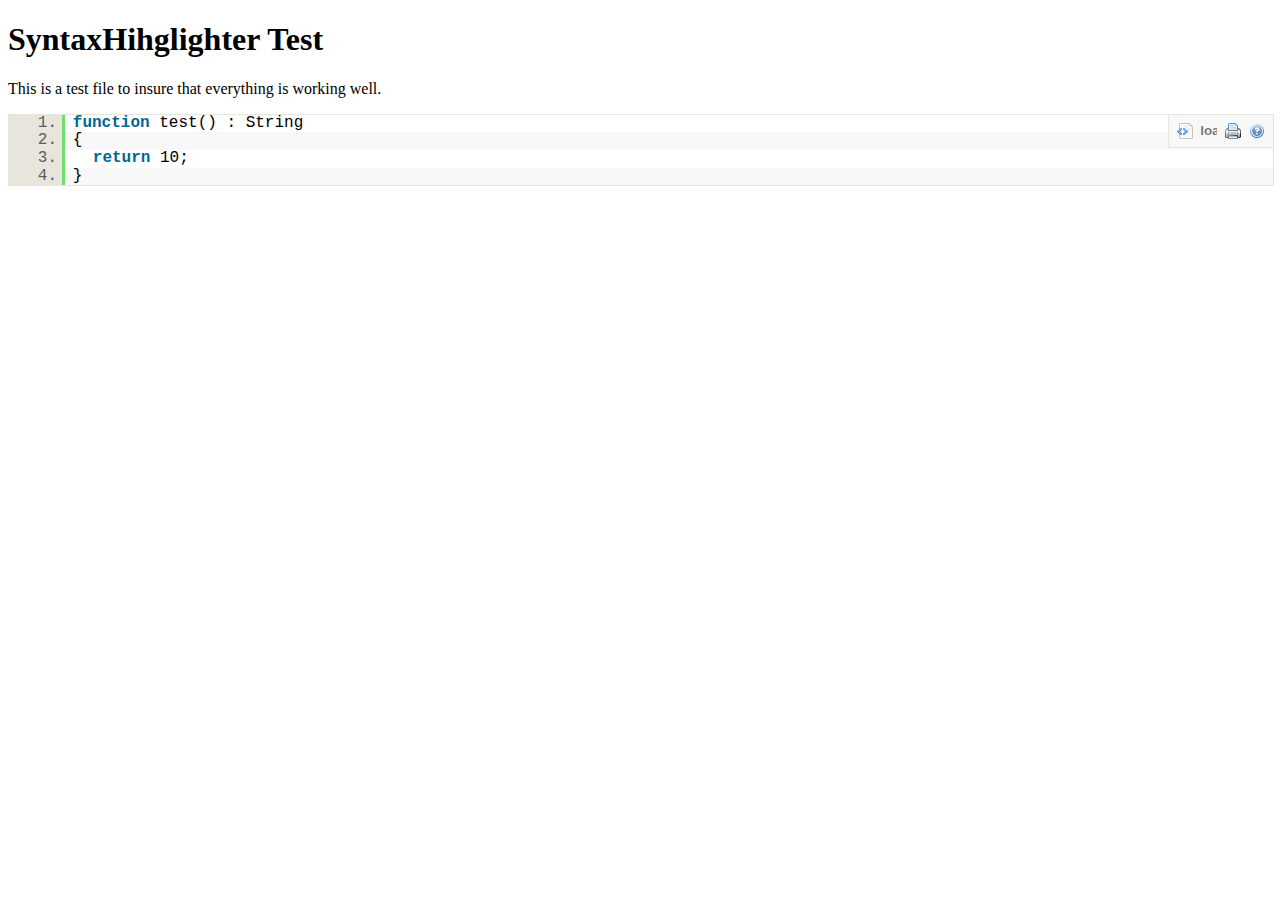
<file: PHPMailer_5.2.4/test_script/test.html>
<!DOCTYPE html PUBLIC "-//W3C//DTD XHTML 1.0 Strict//EN" "http://www.w3.org/TR/xhtml1/DTD/xhtml1-strict.dtd">
<html xmlns="http://www.w3.org/1999/xhtml" xml:lang="en" lang="en">
<head>
  <meta http-equiv="Content-Type" content="text/html; charset=UTF-8" />
  <title>SyntaxHighlighter Build Test Page</title>
  <script type="text/javascript" src="scripts/shCore.js"></script>
  <!--
  <script type="text/javascript" src="scripts/shBrushBash.js"></script>
  <script type="text/javascript" src="scripts/shBrushCpp.js"></script>
  <script type="text/javascript" src="scripts/shBrushCSharp.js"></script>
  <script type="text/javascript" src="scripts/shBrushCss.js"></script>
  <script type="text/javascript" src="scripts/shBrushDelphi.js"></script>
  <script type="text/javascript" src="scripts/shBrushDiff.js"></script>
  <script type="text/javascript" src="scripts/shBrushGroovy.js"></script>
  <script type="text/javascript" src="scripts/shBrushJava.js"></script>
  <script type="text/javascript" src="scripts/shBrushJScript.js"></script>
  -->
  <script type="text/javascript" src="scripts/shBrushPhp.js"></script>
  <!--
  <script type="text/javascript" src="scripts/shBrushPlain.js"></script>
  <script type="text/javascript" src="scripts/shBrushPython.js"></script>
  <script type="text/javascript" src="scripts/shBrushRuby.js"></script>
  <script type="text/javascript" src="scripts/shBrushScala.js"></script>
  <script type="text/javascript" src="scripts/shBrushSql.js"></script>
  <script type="text/javascript" src="scripts/shBrushVb.js"></script>
  <script type="text/javascript" src="scripts/shBrushXml.js"></script>
  -->
  <link type="text/css" rel="stylesheet" href="styles/shCore.css"/>
  <link type="text/css" rel="stylesheet" href="styles/shThemeDefault.css"/>
  <script type="text/javascript">
    SyntaxHighlighter.config.clipboardSwf = 'scripts/clipboard.swf';
    SyntaxHighlighter.all();
  </script>
</head>

<body >
<h1>SyntaxHihglighter Test</h1>
<p>This is a test file to insure that everything is working well.</p>

<pre class="brush: php;">
function test() : String
{
  return 10;
}
</pre>
</html>
</file>
<file: assets/css/style.css>
/* Font Face */
.colorChange {
  background-color: red;
}

@font-face {
 font-family: "FuturaLtBT";
 src: url("../fonts/futura_lt_bt/FuturaLtBT.ttf");
}

@font-face {
 font-family: "FuturaBkBt";
 src: url("../fonts/futura_bk_bt/FutuBkIt.ttf");
}

@font-face {
 font-family: "FuturaMdBt";
 src: url("../fonts/futura_md_bt/FuturaMediumBT.ttf");
}

/* Body */

html, body {
  overflow-y: hidden;
  height: 100%;
}

body {
  margin: 0;
  padding: 0;
  overflow: scroll;
  overflow-x: hidden;
}

::-webkit-scrollbar {
  width: 0;  /* Remove scrollbar space */
  background: transparent;  /* Optional: just make scrollbar invisible */
}
/* Optional: show position indicator in red */
::-webkit-scrollbar-thumb {
  background: #FF0000;
}

h1, button {
  font-family: "FuturaMdBt" !important;
}

p, li, span {
  font-family: "FuturaLtBT" !important;
}

/* CSS Sidebar */

.logo {
  position: fixed;
  top: 0;
  left: 0;
  width: 7%;
  z-index: 99999;
}

#sidebarMenu {
  height: 100%;
  position: fixed;
  left: 0;
  width: 250px;
  padding: 20% 0 0 0;
  transform: translateX(-250px);
  transition: transform 250ms ease-in-out;
  background-color: #000;
  opacity: 80%;
  z-index: 99998;
}

.sous-menu {
  font-size: 12px !important;
  margin-left: 15% !important;
  padding: 0 0 10px 0!important;
  text-align: center;
  border-bottom: 0 !important;
} 

.sous-menu-2 {
  font-size: 12px !important;
  margin-left: 15% !important;
  text-align: center;
  padding: 0 0 5px !important;
  border-bottom: 0 !important;
}


.sidebarMenuInner {
  margin:0;
  padding:0;
}


.sidebarMenuInner li {
  list-style: none;
  color: #fff;
  text-transform: uppercase;
  font-weight: bold;
  padding: 20px;
  margin-left: 15%;
  cursor: pointer;
  width: 50%;
  text-align: center;
  border-bottom: 1px solid rgba(255, 255, 255,0.5);
}

.sidebarMenuInner li {
  list-style: none;
  color: #fff;
  text-transform: uppercase;
  font-weight: bold;
  padding: 20px;
  margin-left: 15%;
  cursor: pointer;
  width: 50%;
  text-align: center;
  border-bottom: 1px solid rgba(255, 255, 255,0.5);
}

.sidebarMenuInner li span {
  display: block;
  font-size: 25px;
  color: rgba(255, 255, 255, 0.50);
}

.sidebarMenuInner li a {
  color: #fff;
  text-transform: uppercase;
  font-weight: bold;
  cursor: pointer;
  text-decoration: none;
}

input[type="checkbox"]:checked ~ #sidebarMenu {
  transform: translateX(0);
}

input[type=checkbox] {
  transition: all 0.3s;
  box-sizing: border-box;
  display: none;
}

.sidebarIconToggle {
  transition: all 0.3s;
  box-sizing: border-box;
  cursor: pointer;
  position: fixed;
  z-index: 99;
  height: 100%;
  width: 100%;
  top: 8vh;
  left: 5vw;
  height: 45px;
  width: 45px;
  z-index: 99999;
}

.spinner {
  transition: all 0.3s;
  box-sizing: border-box;
  position: fixed;
  height: 18%;
  width: 100%;
  background-color: black;
  z-index: 99999;
}

.horizontal {
  transition: all 0.3s;
  box-sizing: border-box;
  position: relative;
  float: left;
  margin-top: 3px;
}

.diagonal.part-1 {
  position: relative;
  transition: all 0.3s;
  box-sizing: border-box;
  float: left;
}

.diagonal.part-2 {
  transition: all 0.3s;
  box-sizing: border-box;
  position: relative;
  float: left;
  margin-top: 3px;
}

input[type=checkbox]:checked ~ .sidebarIconToggle > .horizontal {
  transition: all 0.3s;
  box-sizing: border-box;
  opacity: 0;
}


input[type=checkbox]:checked ~ .sidebarIconToggle > .spinner {
  height: 3px;
  background-color: white;
}


input[type=checkbox]:checked ~ .sidebarIconToggle > .diagonal.part-1 {
  transition: all 0.3s;
  box-sizing: border-box;
  transform: rotate(135deg);
  width: 22px;
  margin-top: 9px;
}

input[type=checkbox]:checked ~ .sidebarIconToggle > .diagonal.part-2 {
  transition: all 0.3s;
  box-sizing: border-box;
  transform: rotate(-135deg);
  width: 22px;
  margin-top: -8px;
}


/* CSS Homepage */

video { 
  position: fixed;
  top: 50%;
  left: 50%;
  min-width: 100%;
  min-height: 100%;
  width: auto;
  height: auto;
  z-index: -100;
  transform: translateX(-50%) translateY(-50%);
  background-size: cover;
  transition: 1s opacity;
}

#logo-mainpage { 
  padding: 2%;
  width: 12%;
  display: block;
  margin-left: auto;
  margin-right: auto;
}

/* CSS Formulaire */

.title { 
  padding: 2%;
  display: block;
  margin: 5% 0 0 20vw;
}

.form { 
  padding: 2%;
  width: 50%;
  display: block;
  margin-left: auto;
  margin-right: auto;
}

.btn-form {
  background-color: #C8AA92;
  margin-left: 77%;
  border: none;
  color: black;
  padding: 10px 3vw;
  text-align: center;
  text-decoration: none;
  text-transform: uppercase;
  display: inline-block;
  font-size: 16px;
  border-radius: 27px;
  font-weight: bold;
  letter-spacing: 0.1rem;
}


/* Agence style */

.bg {
  background-image: url("../img/AGENCE.jpg");
  height: 100%;
  background-position: center;
  background-repeat: no-repeat;
  background-size: cover;
  z-index: 1;
}

.title-bloc {
  background-color: #C8AA92;
  color: white;
  position: relative;
  top: 80%;
  padding: 2vh 5vw;
  font-size: 80px;
}

.text-agence {
  margin-top: 5%;
  margin-left: 10%;
  margin-right: 60%;
}

.text-agence-2 {
  margin-top: 6%;
  margin-left: 10%;
  margin-right: 60%;
  margin-bottom: 10%;
}

.text-agence-3 {
  display: flex;
  flex-direction: row;
  justify-content: space-around;
  margin: 0 auto;
  margin-top: 5vh;
  width: 10vw; 
  text-align: center;
}

.search_icon {
  color: white;
}

.text-agence-4 {
  display: flex;
  flex-direction: row;
  justify-content: space-around;
  margin: 0 auto;
  width: 10vw; 
  text-align: center;
}

.bloc {
  position: relative;
  background-color: #C8AA92;
  width: 100%;
  padding: 100%;
}

.bloc::after {
  display: block;
}

.content {
  position: absolute;
  top: 0;
  left: 0;
  width: 100%;
  height: 100%;
}

.bloc_orange {
  position: relative;
  background-color: rgba(200, 128, 65, 0.8);;
  width: 100%;
  padding: 100%;
}

.bloc_orange::after {
  content: '';
  display: block;
  padding-bottom: 100%;
}

.bloc_orange .content {
  position: absolute;
  width: 100%;
  height: 100%;
}


/* Project style */

.projet-list {
  margin: 15% 18% 0 15%;
}

.project-body {
  margin: 0 auto;
  background-color: #C8AA92;
}

.projet-row-1 {
  display: flex;
  flex-direction: row;
  width: 80%;
  margin-bottom: 10vh;
}

.projet-row-2 {
  display: flex;
  flex-direction: row;
  width: 80%;
  margin-left: 26%; 
}

.svg-projet {
  width: 50%;
}

/*.fromCenter:after {
  display:block;
  content: '';
  border-bottom: solid 3px #C8AA92;  
  transform: scaleX(0);  
  transition: transform 250ms ease-in-out;
}

h1:hover:after { transform: scaleX(1); }
h1.fromCenter:after{ transform-origin: 50% 50%; }
h1.fromLeft:after{  transform-origin:  0% 50%; }
*/

.main-header-web {
  position: relative;
  background-image: url(../img/WEB.jpg);
  background-repeat: no-repeat;
  background-position: center;
  background-size: cover;
  width: 100%;
  height:100vh;  /* responsive height */
}

.web-btn {
  margin: 5vh 0 0 2vw;
  float: left;
  background-color: #C8AA92;
  border: none;
  color: black;
  padding: 10px 3vw;
  text-align: center;
  text-decoration: none;
  text-transform: uppercase;
  display: inline-block;
  font-size: 16px;
  border-radius: 27px;
  font-weight: bold;
  letter-spacing: 0.1rem;
}


.header-web {
  position: absolute;
  bottom: 5vh;
  left: 0;
}

.web-h1 {
  font-size: 95px;
  text-align: left;
  padding: 0 0 0 2vw;
  color: black;
  margin-bottom: 0;
}

.web-span {
  color: black;
  text-align: right;
  font-size: 25px;
  padding: 0 0 0 2vw;
}


/* Header Print */


.header-print {
  position: absolute;
  bottom: 5vh;
  right: 0;
}

.print-h1 {
  font-size: 95px;
  text-align: right;
  padding: 0 2vw 0 0;
  color: white;
  margin-bottom: 0;
}

.print-span {
  color: white;
  text-align: right;
  font-size: 25px;
  padding: 0 2vw 0 0;
}

.print-btn {
  margin: 5vh 2vw 0 0;
  float: right;
  background-color: #C8AA92;
  border: none;
  color: black;
  padding: 10px 3vw;
  text-align: center;
  text-decoration: none;
  text-transform: uppercase;
  display: inline-block;
  font-size: 16px;
  border-radius: 27px;
  font-weight: bold;
  letter-spacing: 0.1rem;
}

.div-print-first {
  display: flex;
  flex-direction: row;
}

.main-header-print {
  position: relative;
  background-image: url(../img/PRINT.jpg);
  background-repeat: no-repeat;
  background-position: center;
  background-size: cover;
  width: 100%;
  height:100vh;  /* responsive height */
}

.titre-divers {
  position: absolute;
  top: 5vh;
  left:55%;
  font-size: 47px;
  font-weight: 400;
  z-index: 99999;
}

.div-print-first {
  display: flex;
  flex-flow: wrap;
}

.paragraphe-print {
  padding: 5% 5% 5% 5%;
  width: 50%;
  text-align: right;
  font-size: 1vw
}

.square-print {
  padding: 0 5% 0% 5%;
  width: 40%;
}

.square-print-square {
  position: relative;
  background-color: #C8AA92;
  width: 50%;
  height: 80%;
}

.short-img {
  width: 100%;
  position: absolute;
  top: 25vh;
  right: 7.5vw;
}

.large-img {
  width: 32vw;
  top: 15vh;
  left: 5vw;
  position: absolute;
}

/* Middle Print */


.titre-middle-divers {
  position: absolute;
  top: 10vh;
  left: 7vw;
  font-size: 47px;
  font-weight: 400;
  z-index: 99999;
  color: black;
}

.div-middle-print {
  display: flex;
  margin-bottom: 30vh;
}

.paragraphe-middle-print {
  padding: 5% 5% 5% 5%;
  margin-top: 15vh;
  width: 40%;
  font-size: 1vw;
}

.square-middle-print {
  padding: 0 5% 0% 5%;
  width: 40%; 
}

.square-print-square-middle {
  position: relative;
  margin-top: 0%;
  margin-left: 25%;
  background-color: #C8AA92;
  width: 60%;
  height: 70vh;
}

.short-middle-img {
  width: 20vw;
  position: absolute;
  top: 20vh;
  right: 4vw;
}

/* Bottom Print */

.titre-bottom-divers {
  font-size: 40px;
}

.div-bottom-print {
  position: relative;
  display: flex;
  flex-flow: wrap;
}

.paragraphe-bottom-print {
  padding: 0 5% 0% 5%;
  margin-top: -5vh;
  margin-bottom: 5%;
  width: 40%;
  font-size: 1vw
}

.square-bottom-print {
  padding: 0 0 0 5%;
  width: 40%;
}

.square-print-square-bottom {
  position: absolute;
  background-color: #C8AA92;
  width: 40%;
  height: 100%;
  right: 0;
  bottom: 0;
}

.large-bottom-img {
  width: 32vw;
  bottom: 5vh;
  right: 12vw;
  position: absolute;
}

/* Header Web */

.titre-divers-web {
  position: absolute;
  top: 5vh;
  left:55%;
  font-size: 47px;
  font-weight: 400;
  z-index: 99999;
}

.div-web {
  display: flex;
  flex-flow: wrap;
}

.paragraphe-web {
  padding: 5%;
  margin: 5vh 0;
  width: 50%;
  text-align: right;
  font-size: 1vw
}

.square-web {
  padding: 0 5% 0% 5%;
  width: 40%;
}

.square-web-square {
  position: relative;
  background-color: #C8AA92;
  width: 50%;
  height: 100%;
}

/* Bottom Web */ 

.titre-bottom-divers-web {
    position: absolute;
    bottom: 50%;
    left: 22.8vw;
    letter-spacing: 3px;
    font-size: 40px;
}

.div-bottom-web {
  position: relative;
  display: flex;
  flex-flow: wrap;
}

.paragraphe-bottom-web {
  padding: 0 0 0 5%;
  width: 40%;
  font-size: 1vw; 
  margin-top: 28vh;
}

.square-bottom-web {
  padding: 0 0 0 5%;
  width: 40%;
}

.square-web-square-bottom {
  background-color: #C8AA92;
  margin: 10vh 15vw 0 15vw;
  width: 50%;
  height: 60vh;
}

/* RESEAUX STYLE */

.main-header-reseaux {
  position: relative;
  background-image: url(../img/RESEAUX-SOCIAUX.jpg);
  background-repeat: no-repeat;
  background-position: center;
  background-size: cover;
  width: 100%;
  height:100vh;
}

.container-reseaux {
  position: relative;
  margin-top: 10%;
}

.title-reseaux {
  position: relative;
  margin: 5% 0 0 45%;
}

.img-reseaux {
  position: absolute;
  top: -5vh;
  left: 3vw;
  width: 35%;
  z-index: 1;
}

.paragraphe-reseaux {
  margin: 5%;
  font-size: 20px;
  padding: 0 0 0 35vw;
}

.div-reseaux {
  position: relative;
  margin-top: 5vh;
}

.title-bloc-reseaux {
  background-color: #C8AA92;
  color: white;
  margin: 10vh 15vw 15vh 0;
  position: relative;
  padding: 0.5vw;
  font-size: 80px;
}

/* Event style */

.main-header-event {
  position: relative;
  background-image: url(../img/EVENEMENTIEL.jpg);
  background-repeat: no-repeat;
  background-position: center;
  background-size: cover;
  width: 100%;
  height:100vh;
}

.container-event {
  position: relative;
  margin-top: 10%;
}

.title-event {
  position: relative;
  margin: 5% 0 0 45%;
}

.img-event {
  position: absolute;
  top: -10vh;
  left: 10vw;
  width: 20%;
  z-index: 1;
}

.paragraphe-event {
  margin: 5%;
  font-size: 20px;
  padding: 0 0 0 35vw;
}

.div-event {
  position: relative;
  margin-top: 5vh;
}

.title-bloc-event {
  background-color: #C8AA92;
  color: white;
  margin: 10vh 15vw 15vh 0;
  position: relative;
  padding: 0.5vw;
  font-size: 80px;
}


.paragraphe-message {
  margin: 5%;
  font-size: 20px;
  padding: 0 0 0 35vw;
}

.container-message {
  position: relative;
  margin-top: 10%;
}

.title-bloc-message {
  background-color: #C8AA92;
  color: white;
  margin: 10vh 15vw 15vh 15vw;
  position: relative;
  padding: 0.5vw;
  font-size: 80px;
}

.title-bloc-message {
  background-color: #C8AA92;
  color: white;
  margin: 10vh 15vw 15vh 0vw;
  position: relative;
  padding: 0.5vw;
  font-size: 80px;
}

.event-btn {
  margin: 5vh 2vw 0 0;
  float: right;
  background-color: #C8AA92;
  border: none;
  color: black;
  padding: 10px 3vw;
  text-align: center;
  text-decoration: none;
  text-transform: uppercase;
  display: inline-block;
  font-size: 16px;
  border-radius: 27px;
  font-weight: bold;
  letter-spacing: 0.1rem;
}

.header-event {
  position: absolute;
  top: 5vh;
  right: 0;
}

.event-h1 {
  font-size: 95px;
  text-align: right;
  color: white;
  margin-top: 0;
  margin: 5vh 2vw 0 0;
}

.event-span {
  color: white;
  margin: 0 2vw 0 0;
  font-size: 25px;
  float: right;
}

/* Link style */

a:link {
  color: black;
  text-decoration: none;
}

a:visited {
  color: black;
  text-decoration: none;
}

/* Footer */

.footer-basic {
  z-index: 99999;
  padding:40px 0;
  background-color:#000;
  color:#4b4c4d;

}

.footer-basic ul {
  z-index: 99999;
  padding:0;
  list-style:none;
  text-align:center;
  font-size:18px;
  line-height:1.6;
  margin-bottom:0;
}

.footer-basic li {
  padding:0 10px;
}

.footer-basic ul a {
  color:inherit;
  text-decoration:none;
  opacity:0.8;
}

.footer-basic ul a:hover {
  opacity:1;
}

.footer-basic .social {
  text-align:center;
  padding-bottom:25px;
}

.footer-basic .social > a {
  font-size:24px;
  width:40px;
  height:40px;
  line-height:40px;
  display:inline-block;
  text-align:center;
  border-radius:50%;
  border:1px solid #ccc 0.5;
  margin:0 8px;
  color: white;
}

.list-inline {
  text-align: center;
}

.list-inline-item {
  color: white;
}

.footer-basic .social > a:hover {
  opacity:0.9;
}

.footer-basic .copyright {
  margin-top:15px;
  text-align:center;
  font-size:13px;
  color:#aaa;
  margin-bottom:0;
}

/* Mentions Style */

.text-mentions {
  margin: 5% 20% 15% 20%; 
}

/* Media Screen */


@media screen and (min-width: 760px) and (max-width: 1280px) { 
  .text-agence {
    margin-right: 10%;
    width: 80%;
  }

  .text-agence-2 {
    margin-right: 10%;
    margin-bottom: 10%;
    width: 80%;
  }

  .projet-row-1 {
    width: 100%;
    margin-top: 30%;
  }

  .projet-row-2 {
    width: 100%;
    margin-left: 20%;
  }

  .titre-divers {
    left: 0
  }

  .paragraphe-print {
    padding: 5%;
    width: 60%;
    text-align: right;
    font-size: 15px;
  }

  .square-print-square-middle {
    width: 100%;
  }

  .paragraphe-middle-print {
    font-size: 15px;
    margin-left: 5%
  }

  .titre-divers-web {
    left: 0
  }

  .paragraphe-web {
    padding: 5%;
    width: 60%;
    text-align: right;
    font-size: 15px;
  }

  .titre-bottom-divers {
    font-size: 35px;
    top: 0vh;
    z-index: 99999;
    position: relative;
  }

  .paragraphe-bottom-print {
    margin-top: 0%;
    font-size: 15px;
    width: 50%;
  }

  .div-middle-print {
    margin-bottom: 10%;
  }

  .square-print-square-bottom {
    height: 80%;
    z-index: 99998;
    width: 52%;
    /* right: 5%; */
    /* top: -8%; */
  }
  .paragraphe-bottom-web {
    padding: 0 0 0 5%;
    font-size: 15px !important;
  }

  .large-bottom-img {
    visibility: hidden;
  }

  .title-reseaux {
    position: relative;
    text-align: center;
    margin: 0;
  }

  .img-reseaux {
    visibility: hidden;
  }

  .title-bloc-reseaux {
    background-color: #C8AA92;
    color: white;
    margin: 5%;
    position: relative;
    padding: 0.5vw;
    font-size: 80px;
  }

  .paragraphe-reseaux {
    margin: 5%;
    font-size: 18px;
    padding: 0;
  }

  .large-img {
    left: 2vw;
  }

  .short-middle-img {
    width: 80%;
    position: absolute;
    top: 20vh;
    right: 8vw;
  }

  .img-event {
    visibility: hidden;
  }

  .btn-form {
    margin-bottom: 15%;
  }
}

@media screen and (max-width: 768px) {
  .text-agence {
    margin-right: 10%;
    width: 80%;
  }

  .text-agence-2 {
    margin-right: 10%;
    margin-bottom: 10%;
    width: 80%;
  }

  .projet-row-1 {
    flex-direction: column;
    width: 100%;
    margin-bottom: 0;
  }

  .projet-row-2 {
    flex-direction: column;
    width: 100%;
    margin-left: 0;
  }

  .projet-list {
    margin: 30% 0 0 0;
  }

  .svg-1 {
    margin: 0 0 10% 20%;
  }

  .svg-3 {
    margin-left: 45%;
  }

  .svg-2 {
    margin: 0 0 10% 20%;
  }

  .svg-4 {
    margin-left: 45%;
  }

  .bg {
    height: 50%;
  }

  .title-bloc {
    top: 70%;
    padding: 2vh 5vw;
    font-size: 60px;
  }

  .print-h1 {
    font-size: 70px;
  }

  .main-header-print {
    height: 50%;
  }

  .print-span {
    font-size: 15px;
    float: right;
  }

  .print-btn {
    font-size: 10px;
  }

  .div-print-first {
    flex-direction: column-reverse;
  }

  .square-print {
    width: 100%
  }

  .paragraphe-print {
    padding: 5%;
    width: 100%;
    text-align: right;
    font-size: 15px;
  }

  .titre-divers {
    position: relative;
    left: -50%;
    top: 0;
    font-size: 35px;
  }

  .square-print-square {
    position: relative;
    background-color: #C8AA92;
    margin-left: 50%;
    width: 50%; 
    height: 100%;
  }

  .div-middle-print {
    margin-top: 10%;
    margin-bottom: 10%;
    display: block;
  }

  .square-print-square-middle {
    width: 80%;
    height: 5vh;
    margin-left: 5%;
  }

  .square-middle-print {
    padding: 0;
    width: 50%;
  }

  .titre-middle-divers {
    font-size: 35px;
    top: 0vh;
  }

  .paragraphe-middle-print {
    margin-top: 10%;
    font-size: 15px;
    width: 100%;
  }

  .titre-bottom-divers {
    font-size: 35px;
    top: 0vh;
    z-index: 99999;
    position: relative;
  }

  .paragraphe-bottom-print {
    margin-top: 0%;
    font-size: 15px;
    width: 100%;
  }

  .square-print-square-bottom {
    height: 5vh;
    z-index: 99998;
    width: 52%;
    right: 5%;
    top: 0;
  }

  .header-web {
    position: absolute;
    bottom: 2vh; 
    left: 0;
  }

  .main-header-reseaux {
    height: 50%;
  }

  .web-h1 {
    font-size: 70px;
    float: left;
  }

  .web-span {
    float: left;
    text-align: left;
    font-size: 20px;
    padding: 0 0 0 2vw;
  }

  .web-btn {
    font-size: 10px;
  }

  .title-reseaux {
    position: relative;
    text-align: center;
    margin: 1%;
  }

  .img-reseaux {
    visibility: hidden;
  }

  .title-bloc-reseaux {
    background-color: #C8AA92;
    color: white;
    margin: 5%;
    position: relative;
    padding: 0.5vw;
    font-size: 80px;
  }

  .paragraphe-reseaux {
    margin: 5%;
    font-size: 18px;
    padding: 0;
  }

  .div-web {
    flex-direction: column-reverse;
  }

  .square-web {
    width: 100%
  }

  .paragraphe-web {
    padding: 5%;
    width: 100%;
    text-align: right;
    font-size: 15px;
    margin: 0;
  }

  .titre-divers-web {
    position: relative;
    left: -50%;
    top: 0;
    font-size: 25px;
  }

  .square-web-square {
    position: relative;
    background-color: #C8AA92;
    margin-left: 50%;
    width: 50%; 
    height: 100%;
  }

  .paragraphe-bottom-web {
    padding: 0 5% 0 5%;
    width: 100%;
    font-size: 15px !important;
    margin-top: 0;
  }

  .titre-bottom-divers-web {
    position: absolute;
    top: 0;
    letter-spacing: 0px;
    font-size: 25px;
  }

  .square-web-square-bottom {
    background-color: #C8AA92;
    margin:0 0 4vh 0;
    width: 100%;
    height: 3vh;
  }

  .main-header-event {
    position: relative;
    background-image: url(../img/EVENEMENTIEL.jpg);
    background-repeat: no-repeat;
    background-position: center;
    background-size: cover;
    width: 100%;
    height: 50%;
  }

  .event-h1 {
    font-size: 50px;
    text-align: right;
    color: white;
    margin-top: 0;
    margin: 5vh 2vw 0 0;
  }

  .event-span {
    text-align: right;
    font-size: 15px; 
  }

  .event-btn {
    font-size: 10px;
  }

  .title-bloc-event {
    background-color: #C8AA92;
    color: white;
    margin: 5%;
    position: relative;
    padding: 0.5vw;
    font-size: 80px;
  }

  .paragraphe-event {
    margin: 5%;
    font-size: 18px;
    padding: 0;
  }

  .sidebarIconToggle {
    top: 3vh;
    width: 20px;
    height: 20px;
  }

  .form {
    width: 80%;
  }

  .large-bottom-img {
    visibility: hidden;
  }

  .logo-header {
    width: 150%;
    margin-top: 30%;
  }

  .large-img {
    visibility: hidden;
  }

  .short-middle-img {
    visibility: hidden;
  }

  .img-event {
    visibility: hidden;
  }

  .btn-form {
    margin-bottom: 30%;
  }
}

@media screen and (min-width: 1280px) and (max-width: 1919px) {
  .img-event {
    top: -10vh;
    width: 25%;
  }

  .footer-basic-contact {
    position: absolute;
    bottom: 
  }
} 

.paragraphe-message {
  margin: 5%;
  font-size: 20px;
  padding: 0;
}

.container-message {
  position: relative;
  margin-top: 10%;
  text-align: center;
}

.title-bloc-message {
  background-color: #C8AA92;
  color: white;
  margin: 10vh 15vw 24vh 15vw;
  position: relative;
  padding: 0.5vw;
  font-size: 80px;
}
</file>
<file: PHPMailer_5.2.4/test_script/styles/shCore.css>
/**
 * SyntaxHighlighter
 * http://alexgorbatchev.com/
 *
 * SyntaxHighlighter is donationware. If you are using it, please donate.
 * http://alexgorbatchev.com/wiki/SyntaxHighlighter:Donate
 *
 * @version
 * 2.0.296 (March 01 2009)
 * 
 * @copyright
 * Copyright (C) 2004-2009 Alex Gorbatchev.
 *
 * @license
 * This file is part of SyntaxHighlighter.
 * 
 * SyntaxHighlighter is free software: you can redistribute it and/or modify
 * it under the terms of the GNU General Public License as published by
 * the Free Software Foundation, either version 3 of the License, or
 * (at your option) any later version.
 * 
 * SyntaxHighlighter is distributed in the hope that it will be useful,
 * but WITHOUT ANY WARRANTY; without even the implied warranty of
 * MERCHANTABILITY or FITNESS FOR A PARTICULAR PURPOSE.  See the
 * GNU General Public License for more details.
 * 
 * You should have received a copy of the GNU General Public License
 * along with SyntaxHighlighter.  If not, see <http://www.gnu.org/licenses/>.
 */
.syntaxhighlighter,
.syntaxhighlighter div,
.syntaxhighlighter code,
.syntaxhighlighter span
{
	margin: 0 !important;
	padding: 0 !important;
	border: 0 !important;
	outline: 0 !important;
	background: none !important;
	text-align: left !important;
	float: none !important;
	vertical-align: baseline !important;
	position: static !important;
	left: auto !important;
	top: auto !important;
	right: auto !important;
	bottom: auto !important;
	height: auto !important;
	width: auto !important;
	line-height: 1.1em !important;
	font-family: "Consolas", "Monaco", "Bitstream Vera Sans Mono", "Courier New", Courier, monospace !important;
	font-weight: normal !important;
	font-style: normal !important;
	font-size: 1em !important;
}

.syntaxhighlighter
{
	width: 100% !important;
	margin: 1em 0 1em 0 !important;
	padding: 1px !important; /* adds a little border on top and bottom */
	position: relative !important;
}

.syntaxhighlighter .bold {
	font-weight: bold !important;
}

.syntaxhighlighter .italic {
	font-style: italic !important;
}

.syntaxhighlighter .line .number
{
	float: left !important; 
	width: 3em !important; 
	padding-right: .3em !important;
	text-align: right !important;
	display: block !important;
}

/* Disable numbers when no gutter option is set */
.syntaxhighlighter.nogutter .line .number
{
	display: none !important;
}

.syntaxhighlighter .line .content
{
	margin-left: 3.3em !important; 
	padding-left: .5em !important;
	display: block !important;
}

.syntaxhighlighter .line .content .block
{
	display: block !important;
	padding-left: 1.5em !important;
	text-indent: -1.5em !important;
}

.syntaxhighlighter .line .content .spaces
{
	display: none !important;
}

/* Disable border and margin on the lines when no gutter option is set */
.syntaxhighlighter.nogutter .line .content
{
	margin-left: 0 !important; 
	border-left: none !important;
}

.syntaxhighlighter .bar
{
}

.syntaxhighlighter.collapsed .bar
{

}

.syntaxhighlighter.nogutter .ruler
{
	margin-left: 0 !important;
	padding-left: 0 !important;
}

.syntaxhighlighter .ruler
{
	padding: 0 0 .5em .5em !important;
	margin-left: 3.3em !important;
	overflow: hidden !important;
}

/* Adjust some properties when collapsed */

.syntaxhighlighter.collapsed .lines,
.syntaxhighlighter.collapsed .ruler
{
	display: none !important;
}

/* Styles for the toolbar */

.syntaxhighlighter .toolbar
{
	position: absolute !important;
	right: 0px !important;
	top: 0px !important;
	font-size: 1px !important;
	padding: 8px 8px 8px 0 !important; /* in px because images don't scale with ems */
}

.syntaxhighlighter.collapsed .toolbar
{
	font-size: 80% !important;
	padding: .2em 0 .5em .5em !important;
	position: static !important;
}

.syntaxhighlighter .toolbar a.item,
.syntaxhighlighter .toolbar .item
{
	display: block !important;
	float: left !important;
	margin-left: 8px !important;
	background-repeat: no-repeat !important;
	overflow: hidden !important;
	text-indent: -5000px !important;
}

.syntaxhighlighter.collapsed .toolbar .item
{
	display: none !important;
}

.syntaxhighlighter.collapsed .toolbar .item.expandSource
{
	background-image: url(magnifier.png) !important;
	display: inline !important;
	text-indent: 0 !important;
	width: auto !important;
	float: none !important;
	height: 16px !important;
	padding-left: 20px !important;
}

.syntaxhighlighter .toolbar .item.viewSource
{
	background-image: url(page_white_code.png) !important;
}

.syntaxhighlighter .toolbar .item.printSource
{
	background-image: url(printer.png) !important;
}

.syntaxhighlighter .toolbar .item.copyToClipboard
{
	text-indent: 0 !important;
	background: none !important;
	overflow: visible !important;
}

.syntaxhighlighter .toolbar .item.about
{
	background-image: url(help.png) !important;
}

/** 
 * Print view.
 * Colors are based on the default theme without background.
 */

.syntaxhighlighter.printing,
.syntaxhighlighter.printing .line.alt1 .content,
.syntaxhighlighter.printing .line.alt2 .content,
.syntaxhighlighter.printing .line.highlighted .number,
.syntaxhighlighter.printing .line.highlighted.alt1 .content,
.syntaxhighlighter.printing .line.highlighted.alt2 .content,
.syntaxhighlighter.printing .line .content .block
{
	background: none !important;
}

/* Gutter line numbers */
.syntaxhighlighter.printing .line .number
{
	color: #bbb !important;
}

/* Add border to the lines */
.syntaxhighlighter.printing .line .content
{
	color: #000 !important;
}

/* Toolbar when visible */
.syntaxhighlighter.printing .toolbar,
.syntaxhighlighter.printing .ruler
{
	display: none !important;
}

.syntaxhighlighter.printing a
{
	text-decoration: none !important;
}

.syntaxhighlighter.printing .plain,
.syntaxhighlighter.printing .plain a
{ 
	color: #000 !important;
}

.syntaxhighlighter.printing .comments,
.syntaxhighlighter.printing .comments a
{ 
	color: #008200 !important;
}

.syntaxhighlighter.printing .string,
.syntaxhighlighter.printing .string a
{
	color: blue !important; 
}

.syntaxhighlighter.printing .keyword
{ 
	color: #069 !important; 
	font-weight: bold !important; 
}

.syntaxhighlighter.printing .preprocessor 
{ 
	color: gray !important; 
}

.syntaxhighlighter.printing .variable 
{ 
	color: #a70 !important; 
}

.syntaxhighlighter.printing .value
{ 
	color: #090 !important; 
}

.syntaxhighlighter.printing .functions
{ 
	color: #ff1493 !important; 
}

.syntaxhighlighter.printing .constants
{ 
	color: #0066CC !important; 
}

.syntaxhighlighter.printing .script
{
	font-weight: bold !important;
}

.syntaxhighlighter.printing .color1,
.syntaxhighlighter.printing .color1 a
{ 
	color: #808080 !important; 
}

.syntaxhighlighter.printing .color2,
.syntaxhighlighter.printing .color2 a
{ 
	color: #ff1493 !important; 
}

.syntaxhighlighter.printing .color3,
.syntaxhighlighter.printing .color3 a
{ 
	color: red !important; 
}
</file>
<file: PHPMailer_5.2.4/test_script/styles/shThemeDefault.css>
/**
 * SyntaxHighlighter
 * http://alexgorbatchev.com/
 *
 * SyntaxHighlighter is donationware. If you are using it, please donate.
 * http://alexgorbatchev.com/wiki/SyntaxHighlighter:Donate
 *
 * @version
 * 2.0.296 (March 01 2009)
 * 
 * @copyright
 * Copyright (C) 2004-2009 Alex Gorbatchev.
 *
 * @license
 * This file is part of SyntaxHighlighter.
 * 
 * SyntaxHighlighter is free software: you can redistribute it and/or modify
 * it under the terms of the GNU General Public License as published by
 * the Free Software Foundation, either version 3 of the License, or
 * (at your option) any later version.
 * 
 * SyntaxHighlighter is distributed in the hope that it will be useful,
 * but WITHOUT ANY WARRANTY; without even the implied warranty of
 * MERCHANTABILITY or FITNESS FOR A PARTICULAR PURPOSE.  See the
 * GNU General Public License for more details.
 * 
 * You should have received a copy of the GNU General Public License
 * along with SyntaxHighlighter.  If not, see <http://www.gnu.org/licenses/>.
 */
/************************************
 * Default Syntax Highlighter theme.
 * 
 * Interface elements.
 ************************************/

.syntaxhighlighter
{
	background-color: #E7E5DC !important;
}

/* Highlighed line number */
.syntaxhighlighter .line.highlighted .number
{
	background-color: #6CE26C !important;
	color: black !important;
}

/* Highlighed line */
.syntaxhighlighter .line.highlighted.alt1 .content,
.syntaxhighlighter .line.highlighted.alt2 .content
{
	background-color: #6CE26C !important;
}

/* Gutter line numbers */
.syntaxhighlighter .line .number
{
	color: #5C5C5C !important;
}

/* Add border to the lines */
.syntaxhighlighter .line .content
{
	border-left: 3px solid #6CE26C !important;
	color: #000 !important;
}

.syntaxhighlighter.printing .line .content 
{
	border: 0 !important;
}

/* First line */
.syntaxhighlighter .line.alt1 .content
{
	background-color: #fff !important;
}

/* Second line */
.syntaxhighlighter .line.alt2 .content
{
	background-color: #F8F8F8 !important;
}

.syntaxhighlighter .line .content .block
{
	background: url(wrapping.png) 0 1.1em no-repeat !important;
}

.syntaxhighlighter .ruler
{
	color: silver !important;
	background-color: #F8F8F8 !important;
	border-left: 3px solid #6CE26C !important;
}

.syntaxhighlighter.nogutter .ruler
{
	border: 0 !important;
}

.syntaxhighlighter .toolbar
{
	background-color: #F8F8F8 !important;
	border: #E7E5DC solid 1px !important;
}

.syntaxhighlighter .toolbar a
{
	color: #a0a0a0 !important;
}

.syntaxhighlighter .toolbar a:hover
{
	color: red !important;
}

/************************************
 * Actual syntax highlighter colors.
 ************************************/
.syntaxhighlighter .plain,
.syntaxhighlighter .plain a
{ 
	color: #000 !important;
}

.syntaxhighlighter .comments,
.syntaxhighlighter .comments a
{ 
	color: #008200 !important;
}

.syntaxhighlighter .string,
.syntaxhighlighter .string a
{
	color: blue !important; 
}

.syntaxhighlighter .keyword
{ 
	color: #069 !important; 
	font-weight: bold !important; 
}

.syntaxhighlighter .preprocessor 
{ 
	color: gray !important; 
}

.syntaxhighlighter .variable 
{ 
	color: #a70 !important; 
}

.syntaxhighlighter .value
{ 
	color: #090 !important; 
}

.syntaxhighlighter .functions
{ 
	color: #ff1493 !important; 
}

.syntaxhighlighter .constants
{ 
	color: #0066CC !important; 
}

.syntaxhighlighter .script
{ 
	background-color: yellow !important;
}

.syntaxhighlighter .color1,
.syntaxhighlighter .color1 a
{ 
	color: #808080 !important; 
}

.syntaxhighlighter .color2,
.syntaxhighlighter .color2 a
{ 
	color: #ff1493 !important; 
}

.syntaxhighlighter .color3,
.syntaxhighlighter .color3 a
{ 
	color: red !important; 
}
</file>
